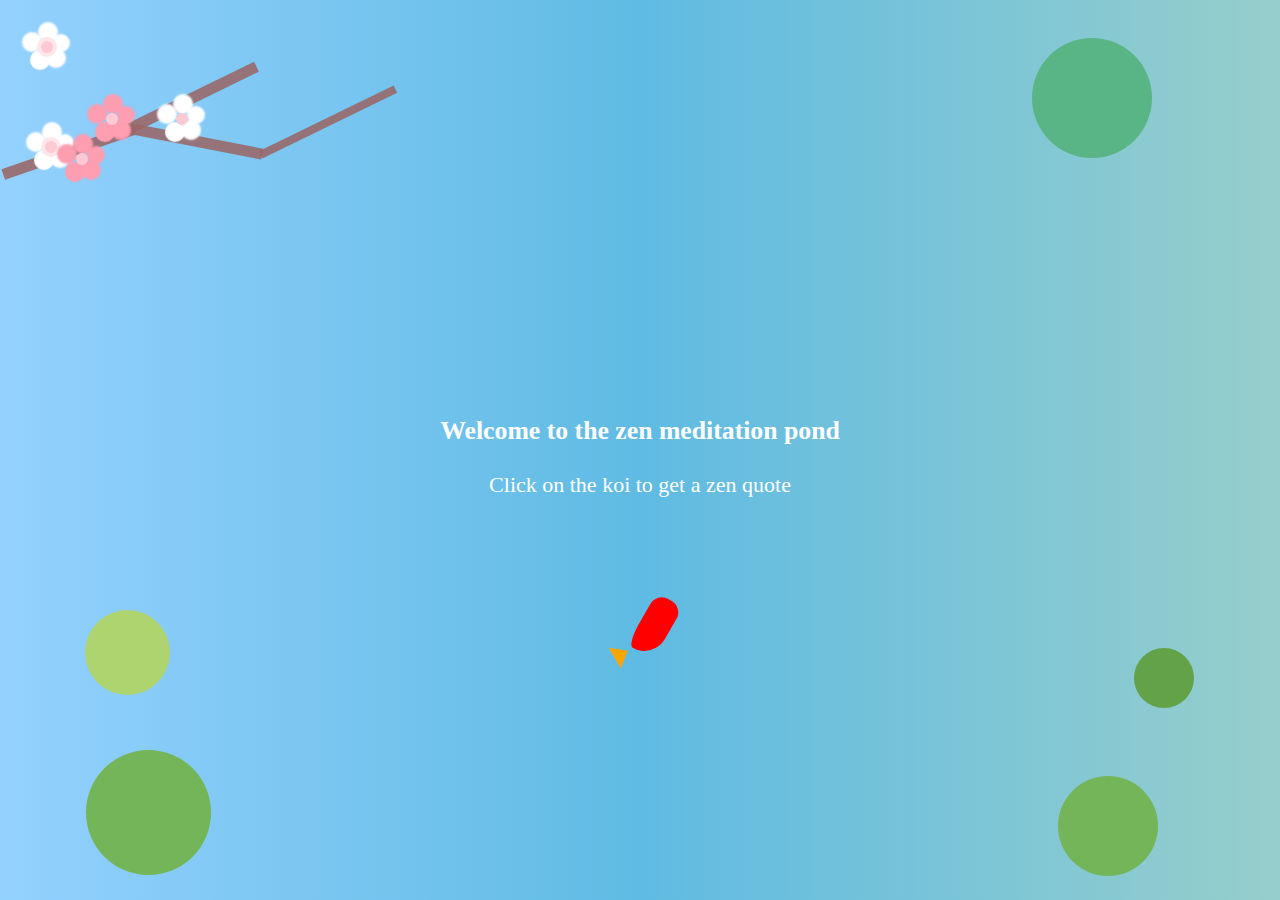
<file: zen/index.html>
<!DOCTYPE html>
<html>
  <head>
    <title>Daily Zen Meditation</title>
    <link rel="stylesheet" href="css/style.css">
    <script src="javascript.js"></script>
  </head>
  <body>
    <div id="branch1" class="branch"></div>
    <div id="branch2" class="branch"></div>
    <div id="branch3" class="branch"></div>
    <div id="branch4" class="branch"></div>
    <div class="leaf" id="leaf1"></div>
    <div class="leaf" id="leaf2"></div>
    <div class="leaf" id="lightgreenleaf"></div>
    <div class="leaf" id="leaf3"></div>
    <div class="leaf" id="darkgreenleaf"></div>
    <div class="cherry" id="cherry1"></div>
    <div class="cherry" id="cherry2"></div>
    <div class="cherry" id="cherry3"></div>
    <div class="cherry" id="cherry4"></div>
    <div class="cherry" id="cherry5"></div>
    <div id="container">
		    <div class="fish" onclick="newQuote()">
        <div id="fishtail"></div>
        </div>
        <div id="quote">
        <h3>Welcome to the zen meditation pond</h3>
        Click on the koi to get a zen quote
        </div>
        <div id="author"></div>
    </div>
  </body>
</html>
</file>
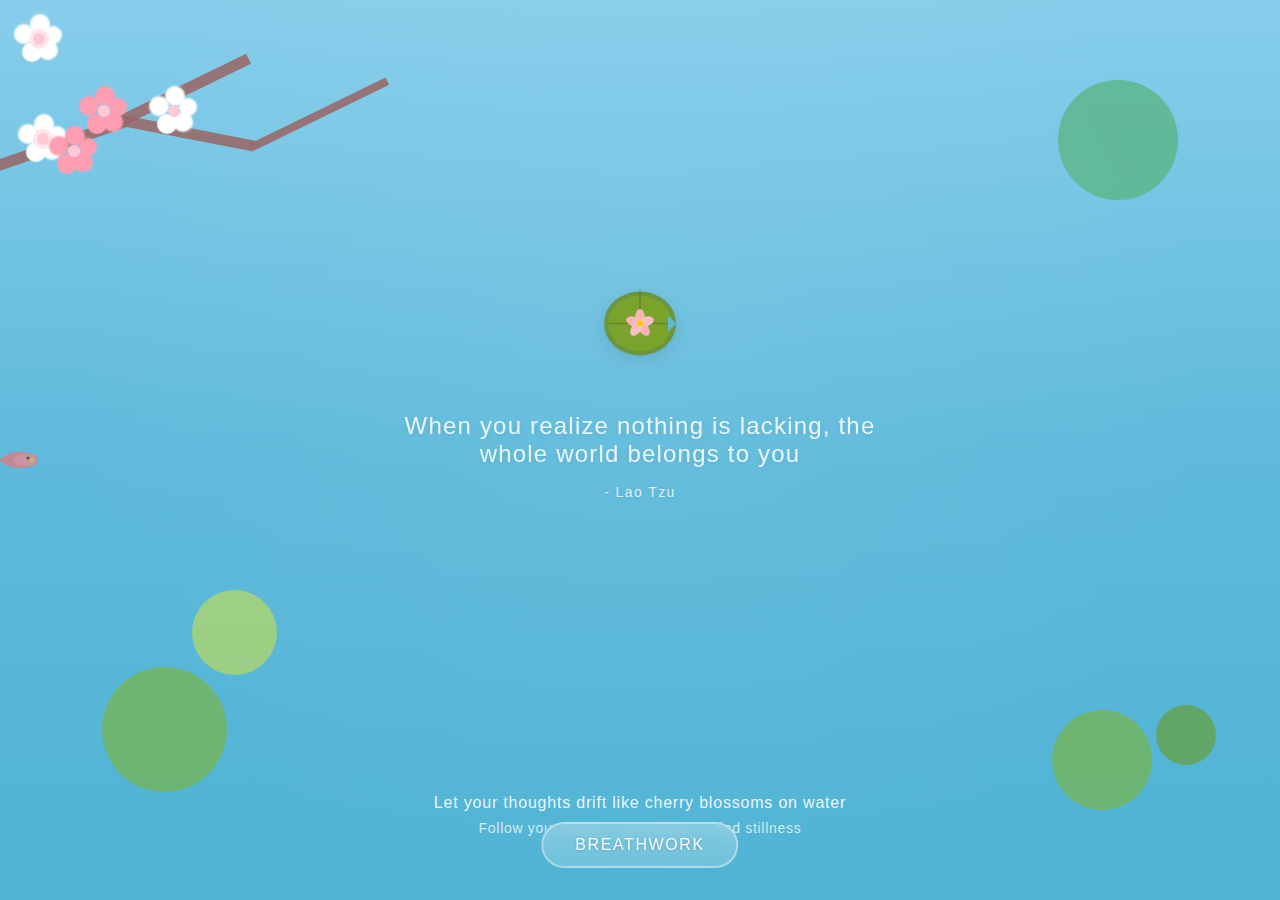
<file: lab/css-zen-garden.html>
<!DOCTYPE html>
<html lang="en">
<head>
    <meta charset="UTF-8">
    <meta name="viewport" content="width=device-width, initial-scale=1.0">
    <title>Serene Meditation</title>
    <style>
        * {
            margin: 0;
            padding: 0;
            box-sizing: border-box;
        }

        body {
            width: 100vw;
            height: 100vh;
            overflow: hidden;
            font-family: -apple-system, BlinkMacSystemFont, 'Segoe UI', Roboto, 'Helvetica Neue', Arial, sans-serif;
            background: linear-gradient(to bottom, #87CEEB, #5FBADB, #4FB3D4);
            position: relative;
        }

        /* Cherry blossom branch */
        .branch-container {
            position: absolute;
            top: 0;
            left: 0;
            width: 100%;
            height: 300px;
            pointer-events: none;
            z-index: 10;
        }

        .branch {
            background-color: #986666e0;
            width: 11px;
            height: 138px;
            position: absolute;
        }

        #branch1 {
            margin-top: 75px;
            margin-left: 55px;
            transform: rotate(71deg);
        }

        #branch2 {
            margin-top: 20px;
            margin-left: 181px;
            transform: rotate(64deg);
        }

        #branch3 {
            margin-top: 64px;
            margin-left: 181px;
            transform: rotate(101deg);
        }

        #branch4 {
            width: 8px;
            height: 150px;
            margin-top: 39px;
            margin-left: 316px;
            transform: rotate(64deg);
        }

        .cherry-blossom {
            height: 12px;
            width: 12px;
            background-color: #ffc9d3;
            border-radius: 50%;
            position: absolute;
            pointer-events: none;
        }

        #cherry1 {
            margin-left: 37px;
            margin-top: 133px;
            color: #ffffff;
            box-shadow: 0px 0px 0px 4px #ffe6ea, 1px -15px 2px 4px, 14px -4px 2px 3px, 9px 11px 2px 4px, -7px 13px 1px 4px, -15px -5px 2px 4px;
        }

        #cherry2 {
            margin-left: 33px;
            margin-top: 33px;
            color: #ffffff;
            box-shadow: 0px 0px 0px 4px #ffe6ea, 1px -15px 2px 4px, 14px -4px 2px 3px, 9px 11px 2px 4px, -7px 13px 1px 4px, -15px -5px 2px 4px;
        }

        #cherry3 {
            margin-left: 98px;
            margin-top: 105px;
            color: #ff9db1;
            box-shadow: 1px -15px 2px 4px, 14px -4px 2px 3px, 9px 11px 2px 4px, -7px 13px 1px 4px, -15px -5px 2px 4px;
        }

        #cherry4 {
            margin-left: 68px;
            margin-top: 145px;
            color: #ff9db1;
            box-shadow: 1px -15px 2px 4px, 14px -4px 2px 3px, 9px 11px 2px 4px, -7px 13px 1px 4px, -15px -5px 2px 4px;
        }

        #cherry5 {
            margin-left: 168px;
            margin-top: 105px;
            color: #ffffff;
            box-shadow: 1px -15px 2px 4px, 14px -4px 2px 3px, 9px 11px 2px 4px, -7px 13px 1px 4px, -15px -5px 2px 4px;
        }

        /* Leaves */
        .leaf {
            height: 100px;
            width: 100px;
            background-color: #add46e;
            border-radius: 50%;
            position: absolute;
            opacity: 0.8;
        }

        #darkgreenleaf {
            height: 60px;
            width: 60px;
            right: 5%;
            bottom: 15%;
            background-color: #64a24a;
        }

        #leaf1 {
            height: 125px;
            width: 125px;
            left: 8%;
            bottom: 12%;
            background-color: #74b559;
        }

        #leaf2 {
            height: 85px;
            width: 85px;
            left: 15%;
            bottom: 25%;
        }

        #leaf3 {
            background-color: #74b559;
            right: 10%;
            bottom: 10%;
        }

        #lightgreenleaf {
            height: 120px;
            width: 120px;
            right: 8%;
            top: 80px;
            background-color: #5ab586;
        }

        /* Ripple effect */
        .ripple {
            position: absolute;
            border-radius: 50%;
            border: 2px solid rgba(247, 254, 255, 0.6);
            pointer-events: none;
            animation: ripple-animation 2s ease-out forwards;
        }

        @keyframes ripple-animation {
            0% {
                width: 0;
                height: 0;
                opacity: 1;
                border-width: 3px;
            }
            50% {
                opacity: 0.6;
                border-width: 2px;
            }
            100% {
                width: 200px;
                height: 200px;
                opacity: 0;
                border-width: 1px;
            }
        }

        /* Make leaves clickable */
        .leaf {
            cursor: pointer;
            pointer-events: auto;
            transition: transform 0.2s ease;
        }

        .leaf:hover {
            transform: scale(1.05);
        }

        .leaf:active {
            transform: scale(0.98);
        }

        /* Cherry blossom petals */
        .petal {
            position: absolute;
            pointer-events: none;
            width: 12px;
            height: 12px;
            animation: fall linear infinite;
        }

        .petal-part {
            position: absolute;
            width: 8px;
            height: 12px;
            border-radius: 50%;
            background-color: #ffb3c1;
        }

        .petal-part:nth-child(2n) {
            background-color: #ffc9d9;
        }

        .petal-center {
            position: absolute;
            width: 6px;
            height: 6px;
            border-radius: 50%;
            background-color: #ffd700;
            top: 50%;
            left: 50%;
            transform: translate(-50%, -50%);
            z-index: 10;
        }

        @keyframes fall {
            0% {
                transform: translateY(-20px) translateX(0) rotate(0deg);
                opacity: 0;
            }
            10% {
                opacity: 0.8;
            }
            90% {
                opacity: 0.8;
            }
            100% {
                transform: translateY(120vh) translateX(var(--drift)) rotate(720deg);
                opacity: 0;
            }
        }

        /* Koi fish */
        .koi {
            position: absolute;
            pointer-events: none;
            opacity: 0.7;
            animation: swim linear infinite;
        }

        @keyframes swim {
            0% {
                left: -10%;
                transform: translateY(0);
            }
            25% {
                transform: translateY(-30px);
            }
            50% {
                transform: translateY(0);
            }
            75% {
                transform: translateY(30px);
            }
            100% {
                left: 110%;
                transform: translateY(0);
            }
        }

        /* Center content */
        .center-content {
            position: absolute;
            top: 50%;
            left: 50%;
            transform: translate(-50%, -50%);
            text-align: center;
            pointer-events: none;
            z-index: 20;
        }

        /* Lily pad in center */
        .lily-pad {
            width: 80px;
            height: 80px;
            margin: 0 auto 48px;
            cursor: pointer;
            pointer-events: auto;
            position: relative;
            transition: transform 0.3s ease;
        }

        .lily-pad:hover {
            transform: scale(1.1);
        }

        .lily-pad:active {
            transform: scale(0.95);
        }

        .lily-pad svg {
            filter: drop-shadow(0 4px 8px rgba(0, 0, 0, 0.1));
        }

        .quote {
            color: rgba(255, 255, 255, 0.95);
            font-size: 24px;
            font-weight: 300;
            letter-spacing: 0.05em;
            text-shadow: 0 2px 8px rgba(0, 0, 0, 0.1);
            margin-bottom: 16px;
            max-width: 600px;
            padding: 0 32px;
            opacity: 0.9;
        }

        .attribution {
            color: rgba(255, 255, 255, 0.8);
            font-size: 14px;
            letter-spacing: 0.1em;
            text-shadow: 0 1px 4px rgba(0, 0, 0, 0.1);
            margin-bottom: 64px;
        }

        .breathing-text {
            color: rgba(255, 255, 255, 0.85);
            font-size: 18px;
            font-weight: 300;
            letter-spacing: 0.15em;
            text-shadow: 0 2px 6px rgba(0, 0, 0, 0.15);
            transition: all 1s ease-in-out;
            margin-bottom: 24px;
        }

        .progress-dots {
            display: flex;
            justify-content: center;
            gap: 8px;
        }

        .dot {
            width: 8px;
            height: 8px;
            border-radius: 50%;
            background-color: rgba(255, 255, 255, 0.25);
            transition: all 0.5s ease-in-out;
        }

        .dot.active {
            background-color: rgba(255, 255, 255, 0.9);
            box-shadow: 0 0 12px rgba(255, 255, 255, 0.6);
        }

        /* Instructions */
        .instructions {
            position: absolute;
            bottom: 64px;
            left: 0;
            right: 0;
            text-align: center;
            color: rgba(255, 255, 255, 0.9);
            transition: opacity 2s ease-in-out;
            pointer-events: none;
        }

        .instructions p {
            font-size: 16px;
            font-weight: 300;
            letter-spacing: 0.05em;
        }

        .instructions .sub {
            font-size: 14px;
            color: rgba(255, 255, 255, 0.75);
            margin-top: 8px;
        }

        .instructions.hidden {
            opacity: 0;
        }

        /* Ambient overlay */
        .ambient-overlay {
            position: absolute;
            inset: 0;
            background: radial-gradient(circle at 50% 40%, rgba(255, 255, 255, 0.1) 0%, transparent 70%);
            opacity: 0.5;
            pointer-events: none;
            transition: opacity 1s ease-in-out;
        }

        /* Breathwork button */
        .breathwork-button {
            position: absolute;
            bottom: 32px;
            left: 50%;
            transform: translateX(-50%);
            padding: 12px 32px;
            background-color: rgba(255, 255, 255, 0.2);
            border: 2px solid rgba(255, 255, 255, 0.4);
            border-radius: 50px;
            color: rgba(255, 255, 255, 0.95);
            font-size: 16px;
            font-weight: 300;
            letter-spacing: 0.1em;
            cursor: pointer;
            pointer-events: auto;
            transition: all 0.3s ease;
            backdrop-filter: blur(10px);
            text-shadow: 0 1px 3px rgba(0, 0, 0, 0.2);
            z-index: 30;
        }

        .breathwork-button:hover {
            background-color: rgba(255, 255, 255, 0.3);
            border-color: rgba(255, 255, 255, 0.6);
            box-shadow: 0 4px 20px rgba(255, 255, 255, 0.2);
            transform: translateX(-50%) translateY(-2px);
        }

        .breathwork-button:active {
            transform: translateX(-50%) translateY(0);
        }

        .breathwork-button.hidden {
            opacity: 0;
            pointer-events: none;
        }

        /* Quote container */
        .quote-container {
            transition: opacity 0.5s ease-in-out;
        }

        .quote-container.hidden {
            opacity: 0;
            pointer-events: none;
        }

        /* Breathing container */
        .breathing-container {
            transition: opacity 0.5s ease-in-out;
        }

        .breathing-container.hidden {
            opacity: 0;
            pointer-events: none;
        }
    </style>
</head>
<body>
    <!-- Leaves scattered around -->
    <div class="leaf" id="leaf1"></div>
    <div class="leaf" id="leaf2"></div>
    <div class="leaf" id="leaf3"></div>
    <div class="leaf" id="darkgreenleaf"></div>
    <div class="leaf" id="lightgreenleaf"></div>

    <!-- Cherry blossom branch -->
    <div class="branch-container">
        <!-- Branch 1 -->
        <div class="branch" id="branch1"></div>
        <div class="cherry-blossom" id="cherry1"></div>
        
        <!-- Branch 2 -->
        <div class="branch" id="branch2"></div>
        <div class="cherry-blossom" id="cherry2"></div>
        
        <!-- Branch 3 -->
        <div class="branch" id="branch3"></div>
        <div class="cherry-blossom" id="cherry3"></div>
        <div class="cherry-blossom" id="cherry4"></div>
        
        <!-- Branch 4 -->
        <div class="branch" id="branch4"></div>
        <div class="cherry-blossom" id="cherry5"></div>
    </div>

    <!-- Falling petals container -->
    <div id="petals-container"></div>

    <!-- Koi fish container -->
    <div id="koi-container"></div>

    <!-- Center content -->
    <div class="center-content">
        <!-- Lily pad object -->
        <div class="lily-pad" id="lilyPad">
            <svg width="80" height="80" viewBox="0 0 100 100">
                <!-- Lily pad leaf -->
                <ellipse cx="50" cy="50" rx="45" ry="40" fill="#6B8E23" opacity="0.85"/>
                <ellipse cx="50" cy="50" rx="40" ry="35" fill="#7BA428" opacity="0.9"/>
                <path d="M 50 10 Q 50 30, 50 50" stroke="#5A7020" stroke-width="2" fill="none" opacity="0.6"/>
                <path d="M 50 50 Q 30 50, 10 50" stroke="#5A7020" stroke-width="2" fill="none" opacity="0.6"/>
                <path d="M 50 50 Q 70 50, 90 50" stroke="#5A7020" stroke-width="2" fill="none" opacity="0.6"/>
                <!-- Notch in leaf -->
                <path d="M 85 40 Q 90 45, 95 50 Q 90 55, 85 60" fill="#5FBADB"/>
                <!-- Lotus flower on top -->
                <g transform="translate(50, 50)">
                    <!-- Petals -->
                    <ellipse cx="0" cy="-8" rx="6" ry="10" fill="#FFB6C1" opacity="0.95" transform="rotate(0)"/>
                    <ellipse cx="0" cy="-8" rx="6" ry="10" fill="#FFC0CB" opacity="0.95" transform="rotate(72)"/>
                    <ellipse cx="0" cy="-8" rx="6" ry="10" fill="#FFB6C1" opacity="0.95" transform="rotate(144)"/>
                    <ellipse cx="0" cy="-8" rx="6" ry="10" fill="#FFC0CB" opacity="0.95" transform="rotate(216)"/>
                    <ellipse cx="0" cy="-8" rx="6" ry="10" fill="#FFB6C1" opacity="0.95" transform="rotate(288)"/>
                    <!-- Center -->
                    <circle cx="0" cy="0" r="4" fill="#FFD700" opacity="0.9"/>
                    <circle cx="0" cy="0" r="2" fill="#FFA500" opacity="0.8"/>
                </g>
            </svg>
        </div>
        
        <!-- Quote section -->
        <div class="quote-container" id="quoteContainer">
            <div class="quote" id="quoteText">
                When you realize nothing is lacking, the whole world belongs to you
            </div>
            
            <div class="attribution" id="attribution">
                - Lao Tzu
            </div>
        </div>
        
        <!-- Breathing section (initially hidden) -->
        <div class="breathing-container hidden" id="breathingContainer">
            <div class="breathing-text" id="breathingText">Breathe In</div>
            
            <div class="progress-dots">
                <div class="dot" id="dot0"></div>
                <div class="dot" id="dot1"></div>
                <div class="dot" id="dot2"></div>
                <div class="dot" id="dot3"></div>
            </div>
        </div>
    </div>

    <!-- Breathwork button -->
    <button class="breathwork-button" id="breathworkButton">BREATHWORK</button>

    <!-- Instructions -->
    <div class="instructions" id="instructions">
        <p>Let your thoughts drift like cherry blossoms on water</p>
        <p class="sub">Follow your breath • Be present • Find stillness</p>
    </div>

    <!-- Ambient overlay -->
    <div class="ambient-overlay" id="ambientOverlay"></div>

    <script>
        // Breathing cycle management
        const phases = [
            { name: 'Breathe In', duration: 4000 },
            { name: 'Hold', duration: 4000 },
            { name: 'Breathe Out', duration: 6000 },
            { name: 'Hold', duration: 2000 }
        ];

        let currentPhaseIndex = 0;
        let phaseStartTime = Date.now();
        let currentPhase = phases[0];

        const breathingText = document.getElementById('breathingText');
        const ambientOverlay = document.getElementById('ambientOverlay');
        const dots = [
            document.getElementById('dot0'),
            document.getElementById('dot1'),
            document.getElementById('dot2'),
            document.getElementById('dot3')
        ];

        // Array of inspirational quotes
        const quotes = [
            { text: "When you realize nothing is lacking, the whole world belongs to you", author: "Lao Tzu" },
            { text: "Be still like a mountain and flow like a great river", author: "Lao Tzu" },
            { text: "Nature does not hurry, yet everything is accomplished", author: "Lao Tzu" },
            { text: "The quieter you become, the more you can hear", author: "Ram Dass" },
            { text: "In the midst of movement and chaos, keep stillness inside of you", author: "Deepak Chopra" },
            { text: "Peace comes from within. Do not seek it without", author: "Buddha" },
            { text: "The present moment is filled with joy and happiness. If you are attentive, you will see it", author: "Thich Nhat Hanh" },
            { text: "Feelings come and go like clouds in a windy sky. Conscious breathing is my anchor", author: "Thich Nhat Hanh" },
            { text: "Let go of what has passed. Let go of what may come. Let go of what is happening now", author: "Rumi" },
            { text: "The soul always knows what to do to heal itself. The challenge is to silence the mind", author: "Caroline Myss" }
        ];

        let currentQuoteIndex = 0;

        // Lily pad click handler
        const lilyPad = document.getElementById('lilyPad');
        const quoteText = document.getElementById('quoteText');
        const attribution = document.getElementById('attribution');

        lilyPad.addEventListener('click', () => {
            // Only change quote if in quote view mode
            if (!breathworkActive) {
                // Move to next quote
                currentQuoteIndex = (currentQuoteIndex + 1) % quotes.length;
                const newQuote = quotes[currentQuoteIndex];
                
                // Fade out
                quoteText.style.opacity = '0';
                attribution.style.opacity = '0';
                
                // Change text and fade in
                setTimeout(() => {
                    quoteText.textContent = newQuote.text;
                    attribution.textContent = `- ${newQuote.author}`;
                    quoteText.style.opacity = '0.9';
                    attribution.style.opacity = '1';
                }, 300);
            }
        });

        // Add transition to quote elements
        quoteText.style.transition = 'opacity 0.3s ease-in-out';
        attribution.style.transition = 'opacity 0.3s ease-in-out';

        function updateBreathing() {
            const elapsed = Date.now() - phaseStartTime;
            const progress = Math.min(elapsed / currentPhase.duration, 1);

            // Update ambient overlay
            ambientOverlay.style.opacity = 0.5 + progress * 0.2;

            // Update breathing text scale
            const textScale = 1 + progress * 0.08;
            breathingText.style.transform = `scale(${textScale})`;

            // Update progress dots
            const activeDot = Math.floor(progress * 4);
            dots.forEach((dot, index) => {
                if (index === activeDot) {
                    dot.classList.add('active');
                } else {
                    dot.classList.remove('active');
                }
            });

            // Move to next phase
            if (progress >= 1) {
                currentPhaseIndex = (currentPhaseIndex + 1) % phases.length;
                currentPhase = phases[currentPhaseIndex];
                breathingText.textContent = currentPhase.name;
                phaseStartTime = Date.now();
            }

            requestAnimationFrame(updateBreathing);
        }

        updateBreathing();

        // Breathwork button toggle
        const breathworkButton = document.getElementById('breathworkButton');
        const quoteContainer = document.getElementById('quoteContainer');
        const breathingContainer = document.getElementById('breathingContainer');
        let breathworkActive = false;

        breathworkButton.addEventListener('click', () => {
            breathworkActive = !breathworkActive;
            
            if (breathworkActive) {
                // Show breathing, hide quote
                quoteContainer.classList.add('hidden');
                breathingContainer.classList.remove('hidden');
                breathworkButton.textContent = 'BACK TO QUOTE';
            } else {
                // Show quote, hide breathing
                quoteContainer.classList.remove('hidden');
                breathingContainer.classList.add('hidden');
                breathworkButton.textContent = 'BREATHWORK';
            }
        });

        // Hide instructions after 10 seconds
        setTimeout(() => {
            document.getElementById('instructions').classList.add('hidden');
        }, 10000);

        // Animate floating circles
        function animateCircles() {
            const circles = document.querySelectorAll('.floating-circle');
            const startTime = Date.now();

            function animate() {
                const t = (Date.now() - startTime) * 0.0003;

                circles.forEach((circle, index) => {
                    const baseLeft = parseFloat(circle.style.left || getComputedStyle(circle).left);
                    const baseTop = parseFloat(circle.style.top || getComputedStyle(circle).top);
                    
                    const offsetX = Math.sin(t + index) * 5;
                    const offsetY = Math.cos(t * 0.7 + index) * 3;

                    // Extract just the number from the style
                    const leftMatch = circle.className.match(/circle-(\d+)/);
                    const circleNum = leftMatch ? parseInt(leftMatch[1]) : 1;
                    
                    let initialLeft, initialTop;
                    if (circleNum === 1) {
                        initialLeft = 80;
                        initialTop = 8;
                    } else if (circleNum === 2) {
                        initialLeft = 8;
                        initialTop = 60;
                    } else {
                        initialLeft = 85;
                        initialTop = 75;
                    }

                    circle.style.left = (initialLeft + offsetX) + '%';
                    circle.style.top = (initialTop + offsetY) + '%';
                });

                requestAnimationFrame(animate);
            }

            animate();
        }

        animateCircles();

        // Create falling cherry blossoms - only when clicked
        function createPetal(startX, startY) {
            const petal = document.createElement('div');
            petal.className = 'petal';
            
            // Start from the clicked flower position
            petal.style.left = startX + 'px';
            petal.style.top = startY + 'px';
            
            const drift = (Math.random() - 0.5) * 100;
            petal.style.setProperty('--drift', drift + 'px');
            petal.style.animationDuration = (12 + Math.random() * 6) + 's';

            // Create 5 petals in flower pattern
            for (let i = 0; i < 5; i++) {
                const petalPart = document.createElement('div');
                petalPart.className = 'petal-part';
                petalPart.style.transform = `rotate(${i * 72}deg) translateY(-4px)`;
                petalPart.style.transformOrigin = 'center bottom';
                petal.appendChild(petalPart);
            }

            // Add center
            const center = document.createElement('div');
            center.className = 'petal-center';
            petal.appendChild(center);

            document.getElementById('petals-container').appendChild(petal);

            // Remove after animation
            setTimeout(() => {
                petal.remove();
            }, 18000);
        }

        // Make branch flowers clickable
        const branchFlowers = document.querySelectorAll('.cherry-blossom');
        branchFlowers.forEach(flower => {
            flower.style.cursor = 'pointer';
            flower.style.pointerEvents = 'auto';
            
            flower.addEventListener('click', (e) => {
                e.stopPropagation(); // Prevent body ripple
                
                // Get flower position
                const rect = flower.getBoundingClientRect();
                const centerX = rect.left + rect.width / 2;
                const centerY = rect.top + rect.height / 2;
                
                // Create a falling petal from this position
                createPetal(centerX, centerY);
                
                // Add a slight shake to the flower
                flower.style.animation = 'shake 0.3s ease';
                setTimeout(() => {
                    flower.style.animation = '';
                }, 300);
            });
        });

        // Add shake animation
        const style = document.createElement('style');
        style.textContent = `
            @keyframes shake {
                0%, 100% { transform: rotate(0deg); }
                25% { transform: rotate(-5deg); }
                75% { transform: rotate(5deg); }
            }
        `;
        document.head.appendChild(style);

        // Create koi fish
        function createKoi(delay = 0) {
            setTimeout(() => {
                const koi = document.createElement('div');
                koi.className = 'koi';
                koi.style.top = '50%';
                koi.style.animationDuration = '25s';
                
                koi.innerHTML = `
                    <svg width="40" height="20" viewBox="0 0 40 20">
                        <ellipse cx="20" cy="10" rx="18" ry="8" fill="#ff6b6b" opacity="0.9" />
                        <ellipse cx="25" cy="10" rx="12" ry="6" fill="#ff8787" opacity="0.8" />
                        <path d="M 5 10 Q 0 5, 0 10 Q 0 15, 5 10 Z" fill="#ff6b6b" opacity="0.8" />
                        <circle cx="28" cy="8" r="1.5" fill="#333" />
                        <circle cx="32" cy="10" r="2" fill="#ffd700" opacity="0.7" />
                    </svg>
                `;

                document.getElementById('koi-container').appendChild(koi);

                setTimeout(() => {
                    koi.remove();
                    createKoi(0); // Create another one
                }, 25000);
            }, delay);
        }

        createKoi(0);
        createKoi(12000);

        // Ripple effect on any click
        document.body.addEventListener('click', (e) => {
            // Create ripple at click position
            const ripple = document.createElement('div');
            ripple.className = 'ripple';
            ripple.style.left = e.clientX + 'px';
            ripple.style.top = e.clientY + 'px';
            ripple.style.transform = 'translate(-50%, -50%)';
            
            document.body.appendChild(ripple);
            
            // Remove ripple after animation completes
            setTimeout(() => {
                ripple.remove();
            }, 2000);
        });

        // Leaf movement when clicked
        const leaves = document.querySelectorAll('.leaf');
        
        leaves.forEach(leaf => {
            leaf.addEventListener('click', (e) => {
                e.stopPropagation(); // Prevent body click from also firing
                
                // Get current position
                const rect = leaf.getBoundingClientRect();
                const centerX = rect.left + rect.width / 2;
                const centerY = rect.top + rect.height / 2;
                
                // Calculate direction away from click
                const clickX = e.clientX;
                const clickY = e.clientY;
                const deltaX = centerX - clickX;
                const deltaY = centerY - clickY;
                
                // Normalize and scale the movement
                const distance = Math.sqrt(deltaX * deltaX + deltaY * deltaY);
                const moveDistance = 30; // pixels to move
                const moveX = (deltaX / distance) * moveDistance;
                const moveY = (deltaY / distance) * moveDistance;
                
                // Get current transform or set to 0
                const currentTransform = leaf.style.transform || 'translate(0px, 0px)';
                const matches = currentTransform.match(/translate\(([^,]+),\s*([^)]+)\)/);
                const currentX = matches ? parseFloat(matches[1]) : 0;
                const currentY = matches ? parseFloat(matches[2]) : 0;
                
                // Apply new position
                const newX = currentX + moveX;
                const newY = currentY + moveY;
                leaf.style.transform = `translate(${newX}px, ${newY}px)`;
                
                // Add a gentle bounce back effect after a delay
                setTimeout(() => {
                    leaf.style.transition = 'transform 1s ease-out';
                    leaf.style.transform = `translate(${currentX}px, ${currentY}px)`;
                    
                    // Reset transition after animation
                    setTimeout(() => {
                        leaf.style.transition = 'transform 0.2s ease';
                    }, 1000);
                }, 100);
                
                // Create ripple at click position
                const ripple = document.createElement('div');
                ripple.className = 'ripple';
                ripple.style.left = clickX + 'px';
                ripple.style.top = clickY + 'px';
                ripple.style.transform = 'translate(-50%, -50%)';
                
                document.body.appendChild(ripple);
                
                setTimeout(() => {
                    ripple.remove();
                }, 2000);
            });
        });
    </script>
</body>
</html>
</file>
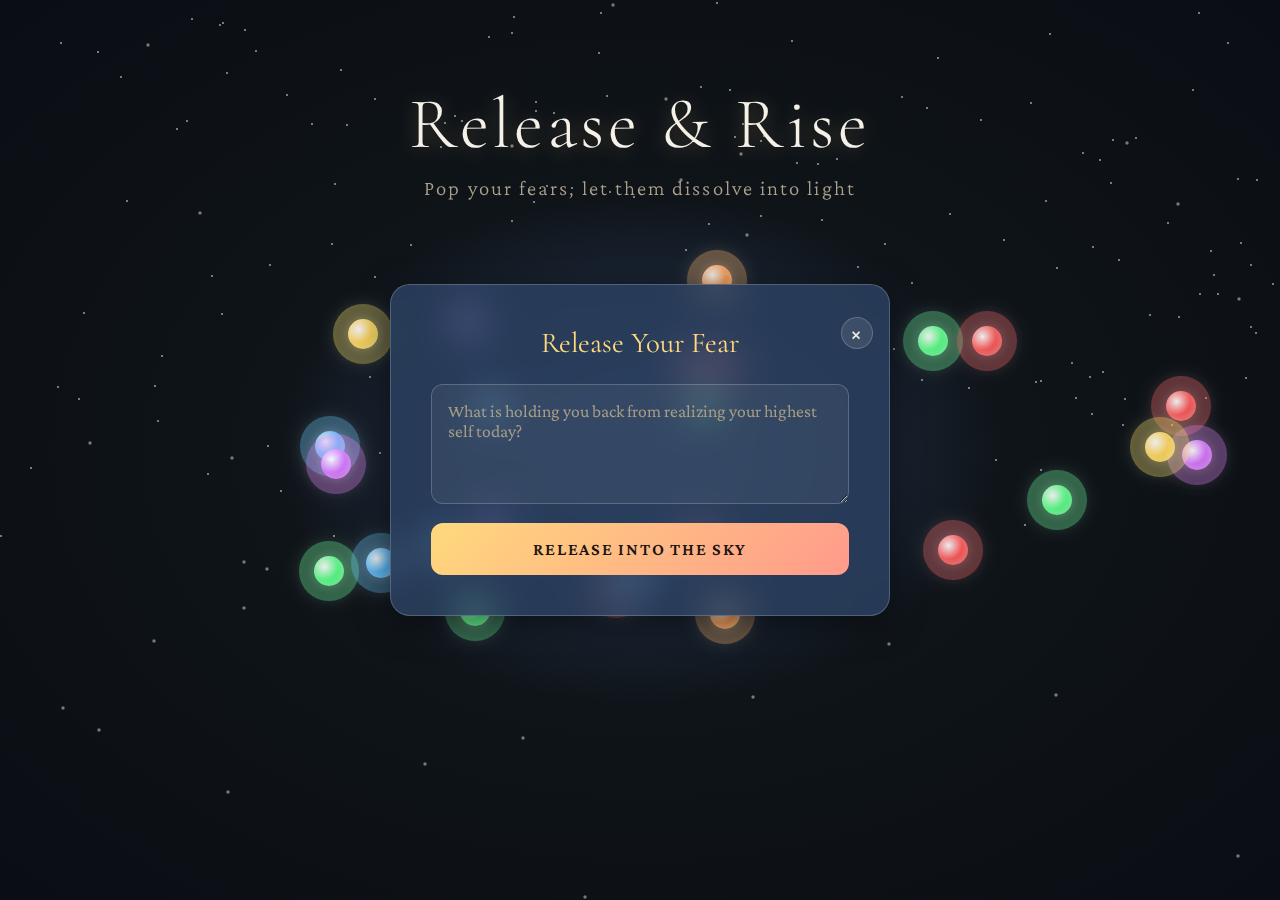
<file: lab/release.html>
<!DOCTYPE html>
<html lang="en">
<head>
    <meta charset="UTF-8">
    <meta name="viewport" content="width=device-width, initial-scale=1.0">
    <title>Release & Rise</title>
    <link href="https://fonts.googleapis.com/css2?family=Crimson+Pro:wght@300;400;600&family=Cormorant+Garamond:wght@300;400;500&display=swap" rel="stylesheet">
    <style>
        * {
            margin: 0;
            padding: 0;
            box-sizing: border-box;
        }

        :root {
            --earth-dark: #1a1511;
            --earth-medium: #2d2416;
            --earth-light: #4a3f2f;
            --grass: #3d5a3d;
            --sky-night: #0f1419;
            --sky-dusk: #2a3f5f;
            --petal-pink: #ffb7d5;
            --petal-violet: #c8a2e0;
            --petal-gold: #ffd97d;
            --petal-coral: #ff9a8b;
            --petal-blue: #89cff0;
            --stem-green: #4a7c59;
        }

        body {
            font-family: 'Crimson Pro', serif;
            background: radial-gradient(ellipse at center, var(--sky-dusk) 0%, var(--sky-night) 40%, #0a0e14 100%);
            min-height: 100vh;
            overflow-x: hidden;
            position: relative;
            color: #f5f1e8;
        }

        /* Floating particles */
        .floating-particles {
            position: fixed;
            top: 0;
            left: 0;
            right: 0;
            bottom: 0;
            pointer-events: none;
            z-index: 0;
        }

        .particle {
            position: absolute;
            width: 4px;
            height: 4px;
            background: radial-gradient(circle, rgba(255, 255, 255, 0.6), transparent);
            border-radius: 50%;
            animation: floatParticle 20s infinite ease-in-out;
        }

        @keyframes floatParticle {
            0%, 100% {
                transform: translateY(0) translateX(0);
                opacity: 0.3;
            }
            50% {
                transform: translateY(-100vh) translateX(50px);
                opacity: 0.8;
            }
        }

        /* Starry background */
        .stars {
            position: fixed;
            top: 0;
            left: 0;
            right: 0;
            bottom: 0;
            pointer-events: none;
            z-index: 0;
        }

        .star {
            position: absolute;
            width: 2px;
            height: 2px;
            background: white;
            border-radius: 50%;
            opacity: 0.6;
            animation: twinkle 4s infinite ease-in-out;
        }

        @keyframes twinkle {
            0%, 100% { opacity: 0.3; }
            50% { opacity: 1; }
        }



        /* Container */
        .container {
            position: relative;
            z-index: 2;
            min-height: 100vh;
            padding: 2rem;
        }

        /* Header */
        header {
            text-align: center;
            padding: 3rem 1rem 1rem;
            animation: fadeInDown 1s ease-out;
        }

        h1 {
            font-family: 'Cormorant Garamond', serif;
            font-size: clamp(2.5rem, 6vw, 4.5rem);
            font-weight: 300;
            color: #f5f1e8;
            letter-spacing: 0.05em;
            margin-bottom: 0.5rem;
            text-shadow: 0 2px 20px rgba(255, 215, 125, 0.3);
        }

        .subtitle {
            font-size: clamp(1rem, 2vw, 1.3rem);
            color: #d4c5a9;
            font-weight: 300;
            letter-spacing: 0.1em;
            opacity: 0.8;
        }

        /* Note Input Section */
        .write-section {
            position: fixed;
            top: 50%;
            left: 50%;
            transform: translate(-50%, -50%);
            max-width: 500px;
            width: 90%;
            padding: 2.5rem;
            background: rgba(42, 63, 95, 0.85);
            backdrop-filter: blur(15px);
            border-radius: 20px;
            border: 1px solid rgba(255, 255, 255, 0.2);
            box-shadow: 0 8px 32px rgba(0, 0, 0, 0.5);
            transition: all 0.3s ease;
            z-index: 50;
        }

        .write-section:not(.hidden) {
            animation: fadeInUp 1s ease-out both;
        }

        .write-section.hidden {
            display: none;
        }

        .write-section h2 {
            font-family: 'Cormorant Garamond', serif;
            font-size: 1.8rem;
            font-weight: 400;
            margin-bottom: 1.5rem;
            color: #ffd97d;
            text-align: center;
        }

        /* Close button */
        .close-btn {
            position: absolute;
            top: 1rem;
            right: 1rem;
            width: 32px;
            height: 32px;
            background: rgba(255, 255, 255, 0.1);
            border: 1px solid rgba(255, 255, 255, 0.2);
            border-radius: 50%;
            cursor: pointer;
            display: flex;
            align-items: center;
            justify-content: center;
            font-size: 1.2rem;
            color: #f5f1e8;
            transition: all 0.3s ease;
            padding: 0;
        }

        .close-btn:hover {
            background: rgba(255, 255, 255, 0.2);
            transform: rotate(90deg);
        }

        /* Floating action button */
        .fab {
            position: fixed;
            bottom: 2rem;
            right: 2rem;
            width: 60px;
            height: 60px;
            background: linear-gradient(135deg, var(--petal-gold) 0%, var(--petal-coral) 100%);
            border-radius: 50%;
            border: none;
            cursor: pointer;
            box-shadow: 0 4px 20px rgba(255, 215, 125, 0.4);
            display: none;
            align-items: center;
            justify-content: center;
            font-size: 2rem;
            color: var(--earth-dark);
            transition: all 0.3s ease;
            z-index: 100;
            animation: fabAppear 0.5s ease-out;
        }

        .fab.show {
            display: flex;
        }

        .fab:hover {
            transform: scale(1.1);
            box-shadow: 0 6px 30px rgba(255, 215, 125, 0.6);
        }

        @keyframes fabAppear {
            from {
                transform: scale(0) rotate(-180deg);
                opacity: 0;
            }
            to {
                transform: scale(1) rotate(0deg);
                opacity: 1;
            }
        }

        textarea {
            width: 100%;
            min-height: 120px;
            padding: 1rem;
            font-family: 'Crimson Pro', serif;
            font-size: 1.1rem;
            background: rgba(255, 255, 255, 0.05);
            border: 1px solid rgba(255, 255, 255, 0.2);
            border-radius: 12px;
            color: #f5f1e8;
            resize: vertical;
            transition: all 0.3s ease;
        }

        textarea:focus {
            outline: none;
            background: rgba(255, 255, 255, 0.08);
            border-color: var(--petal-gold);
            box-shadow: 0 0 20px rgba(255, 215, 125, 0.2);
        }

        textarea::placeholder {
            color: #a89d85;
        }

        button {
            width: 100%;
            padding: 1rem 2rem;
            margin-top: 1rem;
            font-family: 'Crimson Pro', serif;
            font-size: 1.1rem;
            font-weight: 600;
            background: linear-gradient(135deg, var(--petal-gold) 0%, var(--petal-coral) 100%);
            color: var(--earth-dark);
            border: none;
            border-radius: 12px;
            cursor: pointer;
            transition: all 0.3s ease;
            text-transform: uppercase;
            letter-spacing: 0.1em;
        }

        button:hover {
            transform: translateY(-2px);
            box-shadow: 0 6px 25px rgba(255, 215, 125, 0.4);
        }

        button:active {
            transform: translateY(0);
        }

        /* Garden */
        .garden {
            position: relative;
            max-width: 1400px;
            margin: 1rem auto;
            min-height: 400px;
            padding: 2rem;
            z-index: 1;
        }

        /* Flower - now an ethereal light orb */
        .flower {
            position: absolute;
            cursor: pointer;
            width: 60px;
            height: 60px;
            animation: growFlower 1.5s ease-out, floatDrift 20s infinite ease-in-out, flicker 4s infinite ease-in-out;
            transition: all 0.4s ease;
            filter: drop-shadow(0 0 10px rgba(255, 255, 255, 0.3));
            z-index: 10;
        }

        .flower:hover {
            transform: scale(1.3);
            z-index: 40;
            filter: drop-shadow(0 0 25px rgba(255, 255, 255, 0.6));
        }

        @keyframes flicker {
            0%, 100% {
                opacity: 1;
            }
            25% {
                opacity: 0.85;
            }
            50% {
                opacity: 0.95;
            }
            75% {
                opacity: 0.9;
            }
        }

        @keyframes growFlower {
            0% {
                transform: scale(0);
                opacity: 0;
            }
            60% {
                transform: scale(1.15);
            }
            100% {
                transform: scale(1);
                opacity: 1;
            }
        }

        @keyframes floatDrift {
            0% {
                transform: translateY(0) translateX(0);
            }
            10% {
                transform: translateY(-90px) translateX(80px);
            }
            20% {
                transform: translateY(-140px) translateX(40px);
            }
            30% {
                transform: translateY(-100px) translateX(-70px);
            }
            40% {
                transform: translateY(-160px) translateX(-30px);
            }
            50% {
                transform: translateY(-120px) translateX(90px);
            }
            60% {
                transform: translateY(-80px) translateX(-80px);
            }
            70% {
                transform: translateY(-150px) translateX(50px);
            }
            80% {
                transform: translateY(-60px) translateX(-50px);
            }
            90% {
                transform: translateY(-110px) translateX(60px);
            }
            100% {
                transform: translateY(0) translateX(0);
            }
        }

        /* Remove stem - flowers float freely */
        .stem {
            display: none;
        }

        /* Ethereal orb container */
        .petals {
            position: relative;
            width: 100%;
            height: 100%;
        }

        /* Outer glow ring */
        .outer-glow {
            position: absolute;
            top: 50%;
            left: 50%;
            transform: translate(-50%, -50%);
            width: 100%;
            height: 100%;
            border-radius: 50%;
            background: radial-gradient(circle, transparent 30%, var(--glow-color) 70%, transparent 100%);
            opacity: 0.4;
            animation: pulseGlow 4s infinite ease-in-out;
        }

        @keyframes pulseGlow {
            0%, 100% {
                transform: translate(-50%, -50%) scale(1);
                opacity: 0.4;
            }
            50% {
                transform: translate(-50%, -50%) scale(1.1);
                opacity: 0.5;
            }
        }

        /* Core light orb */
        .core {
            position: absolute;
            top: 50%;
            left: 50%;
            transform: translate(-50%, -50%);
            width: 50%;
            height: 50%;
            border-radius: 50%;
            background: radial-gradient(circle at 35% 35%, 
                rgba(255, 255, 255, 0.9) 0%,
                var(--core-color) 50%,
                var(--glow-color) 100%);
            box-shadow: 
                0 0 20px var(--glow-color),
                inset 0 0 15px rgba(255, 255, 255, 0.3);
            animation: coreShimmer 3s infinite ease-in-out;
        }

        @keyframes coreShimmer {
            0%, 100% {
                box-shadow: 
                    0 0 20px var(--glow-color),
                    inset 0 0 15px rgba(255, 255, 255, 0.3);
            }
            50% {
                box-shadow: 
                    0 0 30px var(--glow-color),
                    inset 0 0 20px rgba(255, 255, 255, 0.5);
            }
        }

        /* Note tooltip */
        .note-tooltip {
            position: fixed;
            max-width: 300px;
            padding: 1.5rem;
            background: rgba(26, 21, 17, 0.95);
            backdrop-filter: blur(10px);
            border-radius: 15px;
            border: 1px solid rgba(255, 215, 125, 0.3);
            color: #f5f1e8;
            font-size: 1rem;
            line-height: 1.6;
            box-shadow: 0 8px 32px rgba(0, 0, 0, 0.5);
            pointer-events: none;
            z-index: 1000;
            opacity: 0;
            transform: translateY(10px);
            transition: opacity 0.3s ease, transform 0.3s ease;
        }

        .note-tooltip.show {
            opacity: 1;
            transform: translateY(0);
        }

        .note-tooltip::before {
            content: '';
            position: absolute;
            bottom: -8px;
            left: 50%;
            transform: translateX(-50%);
            width: 0;
            height: 0;
            border-left: 8px solid transparent;
            border-right: 8px solid transparent;
            border-top: 8px solid rgba(26, 21, 17, 0.95);
        }

        /* Animations */
        @keyframes fadeInDown {
            from {
                opacity: 0;
                transform: translateY(-30px);
            }
            to {
                opacity: 1;
                transform: translateY(0);
            }
        }

        @keyframes fadeInUp {
            from {
                opacity: 0;
                transform: translate(-50%, -40%);
            }
            to {
                opacity: 1;
                transform: translate(-50%, -50%);
            }
        }

        /* Loading state */
        .loading {
            text-align: center;
            color: #d4c5a9;
            padding: 2rem;
            font-style: italic;
        }

        /* Responsive */
        @media (max-width: 768px) {
            .write-section {
                margin: 2rem 1rem;
                padding: 2rem 1.5rem;
            }

            .garden {
                padding: 1rem;
            }
        }

        /* Transformation animation */
        .write-section.transforming {
            animation: sectionTransform 1.5s ease-out forwards;
            pointer-events: none;
        }

        @keyframes sectionTransform {
            0% {
                transform: translate(-50%, -50%) scale(1);
                opacity: 1;
            }
            30% {
                transform: translate(-50%, -50%) scale(1.05);
                opacity: 1;
            }
            60% {
                transform: translate(-50%, -50%) scale(0.95);
                opacity: 0.5;
            }
            100% {
                transform: translate(-50%, 100vh) scale(0.3);
                opacity: 0;
            }
        }

        /* Message transformation particle */
        .message-particle {
            position: fixed;
            padding: 1rem 1.5rem;
            background: rgba(255, 255, 255, 0.9);
            border-radius: 15px;
            color: var(--earth-dark);
            font-size: 1rem;
            box-shadow: 0 4px 20px rgba(255, 255, 255, 0.5);
            z-index: 9999;
            pointer-events: none;
            white-space: nowrap;
            max-width: 300px;
            overflow: hidden;
            text-overflow: ellipsis;
        }

        .message-particle.animate {
            animation: messageFloat 2s ease-out forwards;
        }

        @keyframes messageFloat {
            0% {
                opacity: 1;
                transform: scale(1) translateY(0);
            }
            50% {
                opacity: 0.8;
                transform: scale(0.8) translateY(-30vh);
            }
            100% {
                opacity: 0;
                transform: scale(0.3) translateY(-60vh);
            }
        }

        /* Birth animation for new orb */
        .flower.being-born {
            animation: orbBirth 2s ease-out forwards !important;
        }

        @keyframes orbBirth {
            0% {
                transform: scale(0);
                opacity: 0;
                filter: brightness(5) drop-shadow(0 0 50px rgba(255, 255, 255, 0.9));
            }
            40% {
                transform: scale(0.5);
                opacity: 1;
                filter: brightness(3) drop-shadow(0 0 40px rgba(255, 255, 255, 0.8));
            }
            70% {
                transform: scale(1.2);
                filter: brightness(1.5) drop-shadow(0 0 30px rgba(255, 255, 255, 0.5));
            }
            100% {
                transform: scale(1);
                opacity: 1;
                filter: drop-shadow(0 0 20px rgba(255, 255, 255, 0.3));
            }
        }

        /* Burst animation for clicked orbs */
        .flower.bursting {
            animation: orbBurst 0.6s ease-out forwards !important;
            pointer-events: none;
        }

        @keyframes orbBurst {
            0% {
                transform: scale(1);
                opacity: 1;
            }
            30% {
                transform: scale(1.3);
                opacity: 1;
            }
            60% {
                transform: scale(1.6);
                opacity: 0.6;
            }
            100% {
                transform: scale(2);
                opacity: 0;
            }
        }

        /* Burst particles */
        .burst-particle {
            position: fixed;
            width: 8px;
            height: 8px;
            border-radius: 50%;
            pointer-events: none;
            z-index: 1000;
            animation: particleBurst 0.8s ease-out forwards;
        }

        @keyframes particleBurst {
            0% {
                transform: translate(0, 0) scale(1);
                opacity: 1;
            }
            100% {
                transform: translate(var(--tx), var(--ty)) scale(0);
                opacity: 0;
            }
        }

        /* Ripple effect */
        .burst-ripple {
            position: fixed;
            border: 2px solid;
            border-radius: 50%;
            pointer-events: none;
            z-index: 999;
            animation: rippleExpand 0.6s ease-out forwards;
        }

        @keyframes rippleExpand {
            0% {
                width: 60px;
                height: 60px;
                opacity: 0.8;
            }
            100% {
                width: 150px;
                height: 150px;
                opacity: 0;
            }
        }
    </style>
</head>
<body>
    <!-- Stars -->
    <div class="stars" id="stars"></div>

    <!-- Floating particles -->
    <div class="floating-particles" id="particles"></div>

    <!-- Ground -->
    <div class="ground"></div>

    <!-- Main Container -->
    <div class="container">
        <header>
            <h1>Release & Rise</h1>
            <p class="subtitle">Pop your fears, let them dissolve into light</p>
        </header>

        <div class="write-section">
            <button class="close-btn" onclick="hideWriteSection()">×</button>
            <h2>Release Your Fear</h2>
            <textarea id="noteInput" placeholder="What is holding you back from realizing your highest self today?"></textarea>
            <button onclick="plantNote()">Release into the Sky</button>
        </div>

        <div class="garden" id="garden">
            <div class="loading" id="loading">Gathering your fears...</div>
        </div>
    </div>

    <!-- Tooltip for viewing notes -->
    <div class="note-tooltip" id="tooltip"></div>

    <!-- Floating action button -->
    <button class="fab" id="fab" onclick="showWriteSection()">✨</button>

    <script>
        // Generate stars
        const starsContainer = document.getElementById('stars');
        for (let i = 0; i < 150; i++) {
            const star = document.createElement('div');
            star.className = 'star';
            star.style.left = Math.random() * 100 + '%';
            star.style.top = Math.random() * 60 + '%';
            star.style.animationDelay = Math.random() * 4 + 's';
            starsContainer.appendChild(star);
        }

        // Generate floating particles
        const particlesContainer = document.getElementById('particles');
        for (let i = 0; i < 30; i++) {
            const particle = document.createElement('div');
            particle.className = 'particle';
            particle.style.left = Math.random() * 100 + '%';
            particle.style.bottom = Math.random() * 100 + '%';
            particle.style.animationDelay = Math.random() * 20 + 's';
            particle.style.animationDuration = (15 + Math.random() * 10) + 's';
            particlesContainer.appendChild(particle);
        }

        // 7 ethereal colors corresponding to musical notes C D E F G A B
        const flowerColors = [
            { glow: 'rgba(255, 100, 100, 0.8)', core: 'rgba(255, 70, 70, 0.9)', note: 'C' },   // Red - C
            { glow: 'rgba(255, 180, 100, 0.8)', core: 'rgba(255, 150, 70, 0.9)', note: 'D' },  // Orange - D
            { glow: 'rgba(255, 230, 100, 0.8)', core: 'rgba(255, 210, 70, 0.9)', note: 'E' },  // Yellow - E
            { glow: 'rgba(100, 255, 150, 0.8)', core: 'rgba(70, 255, 120, 0.9)', note: 'F' },  // Green - F
            { glow: 'rgba(100, 200, 255, 0.8)', core: 'rgba(70, 180, 255, 0.9)', note: 'G' },  // Blue - G
            { glow: 'rgba(180, 130, 255, 0.8)', core: 'rgba(150, 100, 255, 0.9)', note: 'A' }, // Indigo - A
            { glow: 'rgba(230, 130, 255, 0.8)', core: 'rgba(210, 100, 255, 0.9)', note: 'B' }  // Violet - B
        ];

        let flowers = [];
        const garden = document.getElementById('garden');
        const tooltip = document.getElementById('tooltip');
        const loading = document.getElementById('loading');

        // Prepopulated limiting beliefs and fears
        const prepopulatedMessages = [
            "I'm not good enough",
            "I don't deserve success",
            "What if I fail?",
            "People will judge me",
            "I'm not smart enough",
            "It's too late for me",
            "I'm afraid of being seen",
            "I'm not worthy of love"
        ];

        // Create initial 25 orbs on page load
        function createInitialOrbs() {
            // Create 25 initial orbs
            for (let i = 0; i < 25; i++) {
                const flower = {
                    id: 'flower:init_' + i + '_' + Date.now(),
                    note: i < 8 ? prepopulatedMessages[i] : '',
                    position: {
                        x: Math.random() * 95 + 2.5,  // 2.5% to 97.5% horizontal - more spread
                        y: Math.random() * 90 + 2.5   // 2.5% to 92.5% vertical - more spread
                    },
                    colorIndex: Math.floor(Math.random() * flowerColors.length),
                    rotation: Math.random() * 360,
                    floatDelay: Math.random() * 20,
                    floatDuration: 12 + Math.random() * 12  // Faster movement
                };

                flowers.push(flower);
            }
        }

        // Initialize the garden
        function init() {
            loading.style.display = 'block';
            
            // Create initial orbs
            createInitialOrbs();
            
            loading.style.display = 'none';
            renderGarden();
        }

        // Plant a new note with transformation animation
        function plantNote() {
            const input = document.getElementById('noteInput');
            const note = input.value.trim();
            
            if (!note) {
                alert('Name your fear first - give it form so you can release it');
                return;
            }

            const writeSection = document.querySelector('.write-section');
            const writeSectionRect = writeSection.getBoundingClientRect();
            
            // Create the flower data
            const flower = {
                id: 'flower:' + Date.now(),
                note: note,
                position: {
                    x: Math.random() * 95 + 2.5,  // 2.5% to 97.5% horizontal
                    y: Math.random() * 90 + 2.5   // 2.5% to 92.5% vertical
                },
                colorIndex: Math.floor(Math.random() * flowerColors.length),
                rotation: Math.random() * 360,
                floatDelay: Math.random() * 20,
                floatDuration: 12 + Math.random() * 12
            };

            // Calculate target position for the new orb
            const gardenRect = garden.getBoundingClientRect();
            const targetX = (flower.position.x / 100) * gardenRect.width + gardenRect.left;
            const targetY = (flower.position.y / 100) * gardenRect.height + gardenRect.top;

            // Create floating message particle
            const messageParticle = document.createElement('div');
            messageParticle.className = 'message-particle';
            messageParticle.textContent = note;
            messageParticle.style.left = writeSectionRect.left + writeSectionRect.width / 2 + 'px';
            messageParticle.style.top = writeSectionRect.top + writeSectionRect.height / 2 + 'px';
            messageParticle.style.transform = 'translate(-50%, -50%)';
            document.body.appendChild(messageParticle);

            // Animate the write section
            writeSection.classList.add('transforming');

            // Start message particle animation
            setTimeout(() => {
                messageParticle.classList.add('animate');
            }, 100);

            // Create the orb at target location after a delay
            setTimeout(() => {
                flowers.push(flower);
                
                // Create and add the new orb with birth animation
                const newFlowerEl = createFlowerElement(flower);
                newFlowerEl.classList.add('being-born');
                garden.appendChild(newFlowerEl);
                
                // Remove birth class after animation
                setTimeout(() => {
                    newFlowerEl.classList.remove('being-born');
                }, 2000);
                
                // Scroll to see the new orb
                setTimeout(() => {
                    newFlowerEl.scrollIntoView({ behavior: 'smooth', block: 'center' });
                }, 500);
            }, 1500);

            // Clean up and reset
            setTimeout(() => {
                messageParticle.remove();
                writeSection.classList.remove('transforming');
                input.value = '';
                
                // Hide write section and show FAB
                hideWriteSection();
            }, 2500);
        }

        // Render all flowers in the garden
        function renderGarden() {
            const gardenEl = document.getElementById('garden');
            gardenEl.innerHTML = flowers.length === 0 ? 
                '<div class="loading">A clear sky - all fears released...</div>' : '';
            
            flowers.forEach(flower => {
                const flowerEl = createFlowerElement(flower);
                gardenEl.appendChild(flowerEl);
            });
        }

        // Audio context for musical notes
        let audioContext = null;
        
        // Musical note frequencies (C4 to B4)
        const noteFrequencies = {
            'C': 261.63,
            'D': 293.66,
            'E': 329.63,
            'F': 349.23,
            'G': 392.00,
            'A': 440.00,
            'B': 493.88
        };

        // Initialize audio context on first interaction
        function initAudio() {
            if (!audioContext) {
                audioContext = new (window.AudioContext || window.webkitAudioContext)();
            }
            return audioContext;
        }

        // Play a musical note
        function playNote(noteName) {
            const context = initAudio();
            const frequency = noteFrequencies[noteName];
            
            // Create oscillator for the note
            const oscillator = context.createOscillator();
            const gainNode = context.createGain();
            
            oscillator.connect(gainNode);
            gainNode.connect(context.destination);
            
            // Sine wave for pure, bell-like tone
            oscillator.type = 'sine';
            oscillator.frequency.setValueAtTime(frequency, context.currentTime);
            
            // Gentle attack and decay envelope
            gainNode.gain.setValueAtTime(0, context.currentTime);
            gainNode.gain.linearRampToValueAtTime(0.3, context.currentTime + 0.05);
            gainNode.gain.exponentialRampToValueAtTime(0.01, context.currentTime + 0.8);
            
            // Play the note
            oscillator.start(context.currentTime);
            oscillator.stop(context.currentTime + 0.8);
        }

        // Burst effect when orb is clicked
        function burstOrb(orbElement, color) {
            // Get orb position
            const rect = orbElement.getBoundingClientRect();
            const centerX = rect.left + rect.width / 2;
            const centerY = rect.top + rect.height / 2;

            // Add bursting animation to orb
            orbElement.classList.add('bursting');

            // Create ripple effect
            const ripple = document.createElement('div');
            ripple.className = 'burst-ripple';
            ripple.style.left = (centerX - 30) + 'px';
            ripple.style.top = (centerY - 30) + 'px';
            ripple.style.borderColor = color.glow;
            document.body.appendChild(ripple);

            // Remove ripple after animation
            setTimeout(() => ripple.remove(), 600);

            // Create burst particles
            const particleCount = 12;
            for (let i = 0; i < particleCount; i++) {
                const particle = document.createElement('div');
                particle.className = 'burst-particle';
                particle.style.left = centerX + 'px';
                particle.style.top = centerY + 'px';
                particle.style.background = color.glow;
                particle.style.boxShadow = `0 0 10px ${color.glow}`;
                
                // Random direction for each particle
                const angle = (i / particleCount) * Math.PI * 2;
                const distance = 80 + Math.random() * 40;
                const tx = Math.cos(angle) * distance;
                const ty = Math.sin(angle) * distance;
                
                particle.style.setProperty('--tx', tx + 'px');
                particle.style.setProperty('--ty', ty + 'px');
                
                document.body.appendChild(particle);
                
                // Remove particle after animation
                setTimeout(() => particle.remove(), 800);
            }

            // Remove orb from array and DOM after animation
            setTimeout(() => {
                const orbId = orbElement.getAttribute('data-id');
                flowers = flowers.filter(f => f.id !== orbId);
                orbElement.remove();
            }, 600);
        }

        // Create a flower element
        function createFlowerElement(flower) {
            const div = document.createElement('div');
            div.className = 'flower';
            div.setAttribute('data-id', flower.id);
            div.style.left = flower.position.x + '%';
            div.style.top = flower.position.y + '%';
            div.style.animationDelay = `0s, ${flower.floatDelay}s, ${Math.random() * 4}s`;
            div.style.animationDuration = `1.5s, ${flower.floatDuration}s, ${3 + Math.random() * 3}s`;

            const colors = flowerColors[flower.colorIndex];
            
            div.innerHTML = `
                <div class="petals" style="--glow-color: ${colors.glow}; --core-color: ${colors.core};">
                    <div class="outer-glow"></div>
                    <div class="core"></div>
                </div>
            `;

            // Play note and show tooltip on hover
            div.addEventListener('mouseenter', (e) => {
                playNote(colors.note);
                showTooltip(e, flower.note);
            });
            div.addEventListener('mouseleave', hideTooltip);
            
            // Burst on click
            div.addEventListener('click', (e) => {
                e.stopPropagation();
                hideTooltip();
                playNote(colors.note);
                burstOrb(div, colors);
            });

            return div;
        }

        // Show tooltip with note
        function showTooltip(e, note) {
            if (!note || note.trim() === '') {
                tooltip.textContent = '✨ An unspoken fear ✨';
                tooltip.style.fontStyle = 'italic';
                tooltip.style.opacity = '0.8';
            } else {
                tooltip.textContent = note;
                tooltip.style.fontStyle = 'normal';
                tooltip.style.opacity = '1';
            }
            
            tooltip.classList.add('show');
            
            const rect = e.target.getBoundingClientRect();
            const tooltipRect = tooltip.getBoundingClientRect();
            
            let left = rect.left + rect.width / 2 - tooltipRect.width / 2;
            let top = rect.top - tooltipRect.height - 15;
            
            // Keep tooltip on screen
            if (left < 10) left = 10;
            if (left + tooltipRect.width > window.innerWidth - 10) {
                left = window.innerWidth - tooltipRect.width - 10;
            }
            if (top < 10) {
                top = rect.bottom + 15;
                tooltip.style.setProperty('--arrow-direction', 'up');
            }
            
            tooltip.style.left = left + 'px';
            tooltip.style.top = top + 'px';
        }

        // Hide tooltip
        function hideTooltip() {
            tooltip.classList.remove('show');
        }

        // Close tooltip on click outside
        document.addEventListener('click', hideTooltip);

        // Show/hide write section
        function showWriteSection() {
            const writeSection = document.querySelector('.write-section');
            const fab = document.getElementById('fab');
            writeSection.classList.remove('hidden');
            fab.classList.remove('show');
            
            // Focus on textarea
            setTimeout(() => {
                document.getElementById('noteInput').focus();
            }, 100);
        }

        function hideWriteSection() {
            const writeSection = document.querySelector('.write-section');
            const fab = document.getElementById('fab');
            writeSection.classList.add('hidden');
            fab.classList.add('show');
        }

        // Initialize garden
        init();
    </script>
</body>
</html>
</file>
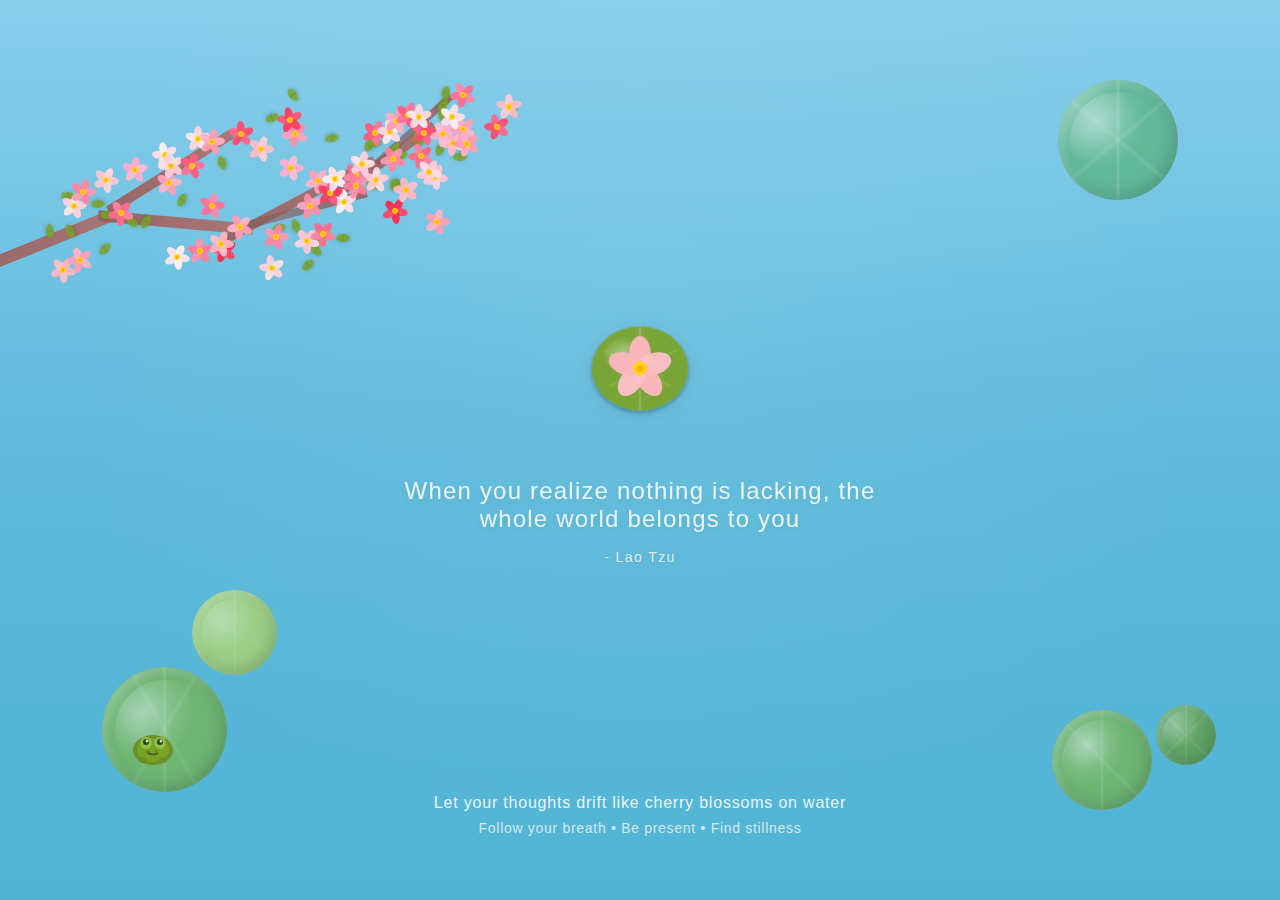
<file: lab/zen.html>
<!DOCTYPE html>
<html lang="en">
<head>
    <meta charset="UTF-8">
    <meta name="viewport" content="width=device-width, initial-scale=1.0">
    <title>Serene Meditation</title>
    <style>
        * {
            margin: 0;
            padding: 0;
            box-sizing: border-box;
        }

        body {
            width: 100vw;
            height: 100vh;
            overflow: hidden;
            font-family: -apple-system, BlinkMacSystemFont, 'Segoe UI', Roboto, 'Helvetica Neue', Arial, sans-serif;
            background: linear-gradient(to bottom, #87CEEB, #5FBADB, #4FB3D4);
            position: relative;
        }

        /* Cherry blossom branch */
        .branch-container {
            position: absolute;
            top: 0;
            left: 0;
            width: 100%;
            height: 300px;
            pointer-events: none;
            z-index: 10;
        }

        .branch {
            background-color: #986666e0;
            position: absolute;
        }

        #branch1 {
            width: 12px;
            height: 160px;
            margin-top: 160px;
            margin-left: 45px;
            transform: rotate(68deg);
            background: linear-gradient(to bottom, #a87777 0%, #986666 100%);
        }

        #branch2 {
            width: 10px;
            height: 145px;
            margin-top: 100px;
            margin-left: 165px;
            transform: rotate(58deg);
            background: linear-gradient(to bottom, #a87777 0%, #986666 100%);
        }

        #branch3 {
            width: 11px;
            height: 155px;
            margin-top: 145px;
            margin-left: 170px;
            transform: rotate(95deg);
            background: linear-gradient(to bottom, #a87777 0%, #986666 100%);
        }

        #branch4 {
            width: 9px;
            height: 170px;
            margin-top: 115px;
            margin-left: 295px;
            transform: rotate(62deg);
            background: linear-gradient(to bottom, #a87777 0%, #986666 100%);
        }

        #branch5 {
            width: 8px;
            height: 130px;
            margin-top: 145px;
            margin-left: 300px;
            transform: rotate(75deg);
            background: linear-gradient(to bottom, #986666 0%, #78555580 100%);
        }

        #branch6 {
            width: 10px;
            height: 120px;
            margin-top: 100px;
            margin-left: 380px;
            transform: rotate(55deg);
            background: linear-gradient(to bottom, #a87777 0%, #986666 100%);
        }

        #branch7 {
            width: 7px;
            height: 100px;
            margin-top: 80px;
            margin-left: 410px;
            transform: rotate(48deg);
            background: linear-gradient(to bottom, #986666 0%, #78555580 100%);
        }

        .cherry-blossom {
            position: absolute;
            pointer-events: none;
            width: 28px;
            height: 28px;
            z-index: 2;
        }

        .cherry-blossom svg {
            transition: transform 0.6s ease;
        }

        .cherry-blossom:hover svg {
            transform: rotate(40deg) !important;
        }

        /* Small leaves on branches */
        .branch-leaf {
            position: absolute;
            pointer-events: none;
            width: 18px;
            height: 18px;
            z-index: 1;
        }

        .branch-leaf svg {
            filter: drop-shadow(0 1px 2px rgba(0, 0, 0, 0.2));
        }

        /* Frog on leaf */
        .frog {
            position: absolute;
            width: 50px;
            height: 40px;
            cursor: pointer;
            pointer-events: auto;
            transition: transform 0.3s ease;
            z-index: 3;
        }

        .frog:hover {
            transform: scale(1.1);
        }

        .frog:active {
            transform: scale(0.95);
        }

        #cherry1 {
            margin-left: 28px;
            margin-top: 124px;
        }

        #cherry2 {
            margin-left: 24px;
            margin-top: 24px;
        }

        #cherry3 {
            margin-left: 89px;
            margin-top: 96px;
        }

        #cherry4 {
            margin-left: 59px;
            margin-top: 136px;
        }

        #cherry5 {
            margin-left: 159px;
            margin-top: 96px;
        }

        /* Leaves */
        .leaf {
            height: 100px;
            width: 100px;
            background-color: #add46e;
            border-radius: 50%;
            position: absolute;
            opacity: 0.8;
            box-shadow: inset -5px -5px 15px rgba(0, 0, 0, 0.2), 
                        inset 5px 5px 10px rgba(255, 255, 255, 0.3);
        }

        .leaf::before {
            content: '';
            position: absolute;
            top: 50%;
            left: 50%;
            transform: translate(-50%, -50%);
            width: 80%;
            height: 80%;
            border-radius: 50%;
            background: radial-gradient(circle at 30% 30%, rgba(255, 255, 255, 0.4) 0%, transparent 50%);
        }

        #darkgreenleaf {
            height: 60px;
            width: 60px;
            right: 5%;
            bottom: 15%;
            background-color: #64a24a;
            background-image: 
                linear-gradient(90deg, transparent 48%, rgba(255, 255, 255, 0.15) 50%, transparent 52%),
                linear-gradient(45deg, transparent 48%, rgba(255, 255, 255, 0.1) 50%, transparent 52%),
                linear-gradient(135deg, transparent 48%, rgba(255, 255, 255, 0.1) 50%, transparent 52%);
        }

        #leaf1 {
            height: 125px;
            width: 125px;
            left: 8%;
            bottom: 12%;
            background-color: #74b559;
            background-image: 
                radial-gradient(circle at 30% 40%, rgba(255, 255, 255, 0.2) 0%, transparent 30%),
                linear-gradient(90deg, transparent 48%, rgba(255, 255, 255, 0.15) 50%, transparent 52%),
                linear-gradient(60deg, transparent 48%, rgba(255, 255, 255, 0.1) 50%, transparent 52%),
                linear-gradient(120deg, transparent 48%, rgba(255, 255, 255, 0.1) 50%, transparent 52%);
        }

        #leaf2 {
            height: 85px;
            width: 85px;
            left: 15%;
            bottom: 25%;
            background-image: 
                linear-gradient(90deg, transparent 48%, rgba(255, 255, 255, 0.12) 50%, transparent 52%),
                linear-gradient(30deg, transparent 48%, rgba(255, 255, 255, 0.08) 50%, transparent 52%);
        }

        #leaf3 {
            background-color: #74b559;
            right: 10%;
            bottom: 10%;
            background-image:
                radial-gradient(circle at 35% 35%, rgba(255, 255, 255, 0.25) 0%, transparent 25%),
                linear-gradient(90deg, transparent 48%, rgba(255, 255, 255, 0.15) 50%, transparent 52%),
                linear-gradient(45deg, transparent 48%, rgba(255, 255, 255, 0.1) 50%, transparent 52%);
        }

        #lightgreenleaf {
            height: 120px;
            width: 120px;
            right: 8%;
            top: 80px;
            background-color: #5ab586;
            background-image:
                radial-gradient(circle at 25% 30%, rgba(255, 255, 255, 0.3) 0%, transparent 35%),
                linear-gradient(90deg, transparent 48%, rgba(255, 255, 255, 0.18) 50%, transparent 52%),
                linear-gradient(40deg, transparent 48%, rgba(255, 255, 255, 0.12) 50%, transparent 52%),
                linear-gradient(140deg, transparent 48%, rgba(255, 255, 255, 0.12) 50%, transparent 52%);
        }

        /* Ripple effect */
        .ripple {
            position: absolute;
            border-radius: 50%;
            border: 2px solid rgba(247, 254, 255, 0.6);
            pointer-events: none;
            animation: ripple-animation 2s ease-out forwards;
        }

        @keyframes ripple-animation {
            0% {
                width: 0;
                height: 0;
                opacity: 1;
                border-width: 3px;
            }
            50% {
                opacity: 0.6;
                border-width: 2px;
            }
            100% {
                width: 200px;
                height: 200px;
                opacity: 0;
                border-width: 1px;
            }
        }

        /* Make leaves clickable */
        .leaf {
            cursor: pointer;
            pointer-events: auto;
            transition: transform 0.2s ease;
        }

        .leaf:hover {
            transform: scale(1.05);
        }

        .leaf:active {
            transform: scale(0.98);
        }

        /* Cherry blossom petals */
        .petal {
            position: absolute;
            pointer-events: none;
            width: 12px;
            height: 12px;
            animation: fall linear infinite;
        }

        .petal-part {
            position: absolute;
            width: 8px;
            height: 12px;
            border-radius: 50%;
            background-color: #ffb3c1;
        }

        .petal-part:nth-child(2n) {
            background-color: #ffc9d9;
        }

        .petal-center {
            position: absolute;
            width: 6px;
            height: 6px;
            border-radius: 50%;
            background-color: #ffd700;
            top: 50%;
            left: 50%;
            transform: translate(-50%, -50%);
            z-index: 10;
        }

        @keyframes fall {
            0% {
                transform: translateY(-20px) translateX(0) rotate(0deg);
                opacity: 0;
            }
            10% {
                opacity: 0.8;
            }
            90% {
                opacity: 0.8;
            }
            100% {
                transform: translateY(120vh) translateX(var(--drift)) rotate(720deg);
                opacity: 0;
            }
        }

        /* Koi fish */
        .koi {
            position: absolute;
            pointer-events: none;
            opacity: 0.7;
        }

        @keyframes swim {
            0% {
                transform: translate(0vw, 0vh) rotate(0deg);
            }
            12.5% {
                transform: translate(15vw, -8vh) rotate(5deg);
            }
            25% {
                transform: translate(35vw, -12vh) rotate(10deg);
            }
            37.5% {
                transform: translate(55vw, -8vh) rotate(5deg);
            }
            50% {
                transform: translate(70vw, 0vh) rotate(0deg);
            }
            62.5% {
                transform: translate(80vw, 8vh) rotate(-5deg);
            }
            75% {
                transform: translate(90vw, 12vh) rotate(-10deg);
            }
            87.5% {
                transform: translate(100vw, 8vh) rotate(-5deg);
            }
            100% {
                transform: translate(110vw, 0vh) rotate(0deg);
            }
        }

        /* Center content */
        .center-content {
            position: absolute;
            top: 50%;
            left: 50%;
            transform: translate(-50%, -50%);
            text-align: center;
            pointer-events: none;
            z-index: 20;
        }

        /* Lily pad in center */
        .lily-pad {
            width: 120px;
            height: 120px;
            margin: 0 auto 48px;
            cursor: pointer;
            pointer-events: auto;
            position: relative;
        }

        .lily-pad:active {
            transform: scale(0.95);
        }

        .lily-pad svg {
            filter: drop-shadow(0 4px 8px rgba(0, 0, 0, 0.1));
        }

        /* Rotate lotus flower on hover */
        .lily-pad:hover #lotusFlower {
            animation: rotateFlower 2s linear infinite;
        }

        @keyframes rotateFlower {
            from {
                transform: translate(50px, 50px) scale(1.5) rotate(0deg);
            }
            to {
                transform: translate(50px, 50px) scale(1.5) rotate(360deg);
            }
        }

        .quote {
            color: rgba(255, 255, 255, 0.95);
            font-size: 24px;
            font-weight: 300;
            letter-spacing: 0.05em;
            text-shadow: 0 2px 8px rgba(0, 0, 0, 0.1);
            margin-bottom: 16px;
            max-width: 600px;
            padding: 0 32px;
            opacity: 0.9;
        }

        .attribution {
            color: rgba(255, 255, 255, 0.8);
            font-size: 14px;
            letter-spacing: 0.1em;
            text-shadow: 0 1px 4px rgba(0, 0, 0, 0.1);
            margin-bottom: 64px;
        }

        .breathing-text {
            color: rgba(255, 255, 255, 0.85);
            font-size: 26px;
            font-weight: 300;
            letter-spacing: 0.15em;
            text-shadow: 0 2px 6px rgba(0, 0, 0, 0.15);
            transition: all 1s ease-in-out;
            margin-bottom: 32px;
        }

        .progress-dots {
            display: flex;
            justify-content: center;
            gap: 16px;
        }

        .dot {
            width: 12px;
            height: 12px;
            border-radius: 50%;
            background-color: rgba(255, 255, 255, 0.25);
            transition: all 0.5s ease-in-out;
        }

        .dot.active {
            background-color: rgba(255, 255, 255, 0.9);
            box-shadow: 0 0 12px rgba(255, 255, 255, 0.6);
        }

        /* Instructions */
        .instructions {
            position: absolute;
            bottom: 64px;
            left: 0;
            right: 0;
            text-align: center;
            color: rgba(255, 255, 255, 0.9);
            transition: opacity 2s ease-in-out;
            pointer-events: none;
        }

        .instructions p {
            font-size: 16px;
            font-weight: 300;
            letter-spacing: 0.05em;
        }

        .instructions .sub {
            font-size: 14px;
            color: rgba(255, 255, 255, 0.75);
            margin-top: 8px;
        }

        .instructions.hidden {
            opacity: 0;
        }

        /* Ambient overlay */
        .ambient-overlay {
            position: absolute;
            inset: 0;
            background: radial-gradient(circle at 50% 40%, rgba(255, 255, 255, 0.1) 0%, transparent 70%);
            opacity: 0.5;
            pointer-events: none;
            transition: opacity 1s ease-in-out;
        }

        /* Quote container */
        .quote-container {
            transition: opacity 0.5s ease-in-out;
        }

        .quote-container.hidden {
            opacity: 0;
            pointer-events: none;
        }

        /* Breathing container */
        .breathing-container {
            transition: opacity 0.5s ease-in-out;
            margin-top: -112px;
        }

        .breathing-container.hidden {
            opacity: 0;
            pointer-events: none;
        }
    </style>
</head>
<body>
    <!-- Leaves scattered around -->
    <div class="leaf" id="leaf1"></div>
    <div class="leaf" id="leaf2"></div>
    <div class="leaf" id="leaf3"></div>
    <div class="leaf" id="darkgreenleaf"></div>
    <div class="leaf" id="lightgreenleaf"></div>

    <!-- Frog sitting on leaf1 -->
    <div class="frog" id="frog" style="left: 10%; bottom: 15%;">
        <svg width="50" height="40" viewBox="0 0 50 40">
            <!-- Body -->
            <ellipse cx="25" cy="25" rx="20" ry="15" fill="#6B8E23" opacity="0.95"/>
            <ellipse cx="25" cy="25" rx="16" ry="12" fill="#7BA428" opacity="0.9"/>
            <!-- Eyes -->
            <circle cx="18" cy="18" r="6" fill="#8BC34A" opacity="0.95"/>
            <circle cx="32" cy="18" r="6" fill="#8BC34A" opacity="0.95"/>
            <circle cx="18" cy="17" r="3" fill="#2E4021"/>
            <circle cx="32" cy="17" r="3" fill="#2E4021"/>
            <circle cx="19" cy="16" r="1.5" fill="#FFF" opacity="0.8"/>
            <circle cx="33" cy="16" r="1.5" fill="#FFF" opacity="0.8"/>
            <!-- Mouth smile -->
            <path d="M 20 28 Q 25 31, 30 28" stroke="#2E4021" stroke-width="1.5" fill="none" opacity="0.7"/>
            <!-- Front legs -->
            <ellipse cx="15" cy="35" rx="4" ry="3" fill="#6B8E23" opacity="0.9"/>
            <ellipse cx="35" cy="35" rx="4" ry="3" fill="#6B8E23" opacity="0.9"/>
            <!-- Spots -->
            <circle cx="20" cy="27" r="2" fill="#5A7020" opacity="0.6"/>
            <circle cx="28" cy="26" r="1.5" fill="#5A7020" opacity="0.6"/>
        </svg>
    </div>

    <!-- Cherry blossom branch -->
    <div class="branch-container" id="branchContainer">
        <div class="branch" id="branch1"></div>
        <div class="branch" id="branch2"></div>
        <div class="branch" id="branch3"></div>
        <div class="branch" id="branch4"></div>
        <div class="branch" id="branch5"></div>
        <div class="branch" id="branch6"></div>
        <div class="branch" id="branch7"></div>
    </div>

    <!-- Falling petals container -->
    <div id="petals-container"></div>

    <!-- Koi fish container -->
    <div id="koi-container"></div>

    <!-- Center content -->
    <div class="center-content">
        <!-- Lily pad object -->
        <div class="lily-pad" id="lilyPad">
            <svg width="120" height="120" viewBox="0 0 100 100">
                <!-- Lily pad leaf with details -->
                <defs>
                    <radialGradient id="lilyHighlight" cx="30%" cy="30%">
                        <stop offset="0%" style="stop-color:rgba(255,255,255,0.4);stop-opacity:1" />
                        <stop offset="50%" style="stop-color:rgba(255,255,255,0);stop-opacity:0" />
                    </radialGradient>
                    <filter id="lilyShadow">
                        <feGaussianBlur in="SourceAlpha" stdDeviation="2"/>
                        <feOffset dx="0" dy="2" result="offsetblur"/>
                        <feComponentTransfer>
                            <feFuncA type="linear" slope="0.3"/>
                        </feComponentTransfer>
                        <feMerge>
                            <feMergeNode/>
                            <feMergeNode in="SourceGraphic"/>
                        </feMerge>
                    </filter>
                </defs>
                <!-- Base ellipse -->
                <ellipse cx="50" cy="50" rx="40" ry="35" fill="#7BA428" opacity="0.9" filter="url(#lilyShadow)"/>
                <!-- Highlight -->
                <ellipse cx="50" cy="50" rx="35" ry="30" fill="url(#lilyHighlight)"/>
                <!-- Veins -->
                <line x1="50" y1="15" x2="50" y2="85" stroke="rgba(255,255,255,0.15)" stroke-width="2"/>
                <line x1="20" y1="35" x2="50" y2="50" stroke="rgba(255,255,255,0.12)" stroke-width="1.5"/>
                <line x1="80" y1="35" x2="50" y2="50" stroke="rgba(255,255,255,0.12)" stroke-width="1.5"/>
                <line x1="25" y1="65" x2="50" y2="50" stroke="rgba(255,255,255,0.12)" stroke-width="1.5"/>
                <line x1="75" y1="65" x2="50" y2="50" stroke="rgba(255,255,255,0.12)" stroke-width="1.5"/>
                <!-- Lotus flower on top -->
                <g transform="translate(50, 50) scale(1.5)" id="lotusFlower">
                    <!-- Petals -->
                    <ellipse cx="0" cy="-8" rx="6" ry="10" fill="#FFB6C1" opacity="0.95" transform="rotate(0)"/>
                    <ellipse cx="0" cy="-8" rx="6" ry="10" fill="#FFC0CB" opacity="0.95" transform="rotate(72)"/>
                    <ellipse cx="0" cy="-8" rx="6" ry="10" fill="#FFB6C1" opacity="0.95" transform="rotate(144)"/>
                    <ellipse cx="0" cy="-8" rx="6" ry="10" fill="#FFC0CB" opacity="0.95" transform="rotate(216)"/>
                    <ellipse cx="0" cy="-8" rx="6" ry="10" fill="#FFB6C1" opacity="0.95" transform="rotate(288)"/>
                    <!-- Center -->
                    <circle cx="0" cy="0" r="4" fill="#FFD700" opacity="0.9"/>
                    <circle cx="0" cy="0" r="2" fill="#FFA500" opacity="0.8"/>
                </g>
            </svg>
        </div>
        
        <!-- Quote section -->
        <div class="quote-container" id="quoteContainer">
            <div class="quote" id="quoteText">
                When you realize nothing is lacking, the whole world belongs to you
            </div>
            
            <div class="attribution" id="attribution">
                - Lao Tzu
            </div>
        </div>
        
        <!-- Breathing section (initially hidden) -->
        <div class="breathing-container hidden" id="breathingContainer">
            <div class="breathing-text" id="breathingText">Breathe In</div>
            
            <div class="progress-dots">
                <div class="dot" id="dot0"></div>
                <div class="dot" id="dot1"></div>
                <div class="dot" id="dot2"></div>
                <div class="dot" id="dot3"></div>
            </div>
        </div>
    </div>

    <!-- Instructions -->
    <div class="instructions" id="instructions">
        <p>Let your thoughts drift like cherry blossoms on water</p>
        <p class="sub">Follow your breath • Be present • Find stillness</p>
    </div>

    <!-- Ambient overlay -->
    <div class="ambient-overlay" id="ambientOverlay"></div>

    <script>
        // Breathing cycle management
        const phases = [
            { name: 'Breathe In', duration: 4000 },
            { name: 'Hold', duration: 4000 },
            { name: 'Breathe Out', duration: 6000 }
        ];

        let currentPhaseIndex = 0;
        let phaseStartTime = Date.now();
        let currentPhase = phases[0];

        const breathingText = document.getElementById('breathingText');
        const ambientOverlay = document.getElementById('ambientOverlay');
        const dots = [
            document.getElementById('dot0'),
            document.getElementById('dot1'),
            document.getElementById('dot2'),
            document.getElementById('dot3')
        ];

        // Fetch quotes from zen.md file in same directory
        let quotes = [
            { text: "When you realize nothing is lacking, the whole world belongs to you", author: "Lao Tzu" }
        ];
        let currentQuoteIndex = 0;

        // Fetch quotes from zen.md file
        fetch('./zen.md')
            .then(response => response.text())
            .then(markdown => {
                // Parse markdown to extract quotes
                const lines = markdown.split('\n');
                const parsedQuotes = [];
                
                for (let i = 0; i < lines.length; i++) {
                    const line = lines[i].trim();
                    // Look for quote pattern: "Quote text" - Author
                    const match = line.match(/^[""](.+?)[""] [-–—] (.+)$/);
                    if (match) {
                        parsedQuotes.push({
                            text: match[1].trim(),
                            author: match[2].trim()
                        });
                    }
                    // Also try: Quote text — Author (without quotes)
                    else if (line.match(/^[^-].+ [—–-] .+$/)) {
                        const parts = line.split(/\s+[—–-]\s+/);
                        if (parts.length === 2) {
                            parsedQuotes.push({
                                text: parts[0].trim(),
                                author: parts[1].trim()
                            });
                        }
                    }
                }
                
                if (parsedQuotes.length > 0) {
                    quotes = parsedQuotes;
                    // Update initial quote
                    quoteText.textContent = quotes[0].text;
                    attribution.textContent = `- ${quotes[0].author}`;
                }
            })
            .catch(error => {
                console.log('Using default quotes');
                // Fallback to default quotes if fetch fails
                quotes = [
                    { text: "When you realize nothing is lacking, the whole world belongs to you", author: "Lao Tzu" },
                    { text: "Be still like a mountain and flow like a great river", author: "Lao Tzu" },
                    { text: "Nature does not hurry, yet everything is accomplished", author: "Lao Tzu" },
                    { text: "The quieter you become, the more you can hear", author: "Ram Dass" },
                    { text: "In the midst of movement and chaos, keep stillness inside of you", author: "Deepak Chopra" },
                    { text: "Peace comes from within. Do not seek it without", author: "Buddha" }
                ];
            });

        // Lily pad click handler - moved below breathwork toggle
        const lilyPad = document.getElementById('lilyPad');
        const quoteText = document.getElementById('quoteText');
        const attribution = document.getElementById('attribution');

        // Add transition to quote elements
        quoteText.style.transition = 'opacity 0.3s ease-in-out';
        attribution.style.transition = 'opacity 0.3s ease-in-out';

        function updateBreathing() {
            const elapsed = Date.now() - phaseStartTime;
            const progress = Math.min(elapsed / currentPhase.duration, 1);

            // Update ambient overlay
            ambientOverlay.style.opacity = 0.5 + progress * 0.2;

            // Update breathing text scale
            const textScale = 1 + progress * 0.08;
            breathingText.style.transform = `scale(${textScale})`;

            // Update progress dots
            const activeDot = Math.floor(progress * 4);
            dots.forEach((dot, index) => {
                if (index === activeDot) {
                    dot.classList.add('active');
                } else {
                    dot.classList.remove('active');
                }
            });

            // Move to next phase
            if (progress >= 1) {
                currentPhaseIndex = (currentPhaseIndex + 1) % phases.length;
                currentPhase = phases[currentPhaseIndex];
                breathingText.textContent = currentPhase.name;
                phaseStartTime = Date.now();
            }

            requestAnimationFrame(updateBreathing);
        }

        updateBreathing();

        // Lotus flower toggle for breathwork mode
        const quoteContainer = document.getElementById('quoteContainer');
        const breathingContainer = document.getElementById('breathingContainer');
        let breathworkActive = false;

        lilyPad.addEventListener('click', (e) => {
            e.stopPropagation(); // Prevent body ripple
            
            breathworkActive = !breathworkActive;
            
            // Get only the lotus flower petals (inside the g tag with id)
            const svg = lilyPad.querySelector('svg');
            const lotusGroup = svg.querySelector('#lotusFlower');
            const lotusPetals = lotusGroup.querySelectorAll('ellipse');
            
            if (breathworkActive) {
                // Switch to breathwork mode - turn petals yellow (keep leaves green)
                quoteContainer.classList.add('hidden');
                breathingContainer.classList.remove('hidden');
                
                // Change only lotus petals to yellow
                lotusPetals.forEach((petal, i) => {
                    petal.setAttribute('fill', i % 2 === 0 ? '#FFD700' : '#FFC700');
                });
            } else {
                // Switch back to quote mode - turn petals pink (keep leaves green)
                quoteContainer.classList.remove('hidden');
                breathingContainer.classList.add('hidden');
                
                // Change lotus petals back to pink
                lotusPetals.forEach((petal, i) => {
                    petal.setAttribute('fill', i % 2 === 0 ? '#FFB6C1' : '#FFC0CB');
                });
            }
        });

        // Hide instructions after 10 seconds
        setTimeout(() => {
            document.getElementById('instructions').classList.add('hidden');
        }, 10000);

        // Animate floating circles
        function animateCircles() {
            const circles = document.querySelectorAll('.floating-circle');
            const startTime = Date.now();

            function animate() {
                const t = (Date.now() - startTime) * 0.0003;

                circles.forEach((circle, index) => {
                    const baseLeft = parseFloat(circle.style.left || getComputedStyle(circle).left);
                    const baseTop = parseFloat(circle.style.top || getComputedStyle(circle).top);
                    
                    const offsetX = Math.sin(t + index) * 5;
                    const offsetY = Math.cos(t * 0.7 + index) * 3;

                    // Extract just the number from the style
                    const leftMatch = circle.className.match(/circle-(\d+)/);
                    const circleNum = leftMatch ? parseInt(leftMatch[1]) : 1;
                    
                    let initialLeft, initialTop;
                    if (circleNum === 1) {
                        initialLeft = 80;
                        initialTop = 8;
                    } else if (circleNum === 2) {
                        initialLeft = 8;
                        initialTop = 60;
                    } else {
                        initialLeft = 85;
                        initialTop = 75;
                    }

                    circle.style.left = (initialLeft + offsetX) + '%';
                    circle.style.top = (initialTop + offsetY) + '%';
                });

                requestAnimationFrame(animate);
            }

            animate();
        }

        animateCircles();

        // Create falling cherry blossoms - only when clicked
        function createPetal(startX, startY) {
            const petal = document.createElement('div');
            petal.className = 'petal';
            
            // Start from the clicked flower position
            petal.style.left = startX + 'px';
            petal.style.top = startY + 'px';
            
            const drift = (Math.random() - 0.5) * 100;
            petal.style.setProperty('--drift', drift + 'px');
            petal.style.animationDuration = (12 + Math.random() * 6) + 's';

            // Create 5 petals in flower pattern
            for (let i = 0; i < 5; i++) {
                const petalPart = document.createElement('div');
                petalPart.className = 'petal-part';
                petalPart.style.transform = `rotate(${i * 72}deg) translateY(-4px)`;
                petalPart.style.transformOrigin = 'center bottom';
                petal.appendChild(petalPart);
            }

            // Add center
            const center = document.createElement('div');
            center.className = 'petal-center';
            petal.appendChild(center);

            document.getElementById('petals-container').appendChild(petal);

            // Remove after animation
            setTimeout(() => {
                petal.remove();
            }, 18000);
        }

        // Generate 42 cherry blossoms distributed along branches
        const pinkPalettes = [
            ['#FFB6C1', '#FFC0CB'], ['#FF9EB5', '#FFB3C6'], ['#FFD1DC', '#FFE4E1'],
            ['#FF85A1', '#FF99B0'], ['#FFC5D0', '#FFD5DF'], ['#FF6B8A', '#FF82A0'],
            ['#FFAEC9', '#FFBCD4'], ['#FFA0B8', '#FFB2C8'], ['#FFE0E6', '#FFF0F5'],
            ['#FF7096', '#FF87AA'], ['#FFCBD5', '#FFDCE4'], ['#FF5C80', '#FF7399'],
            ['#FFD8E0', '#FFE8EE'], ['#FF9CB2', '#FFAFC3'], ['#FF4D70', '#FF6687'],
            ['#FFBCC8', '#FFCDD7'], ['#FF8FA8', '#FFA2BE'], ['#FF3D60', '#FF5578'],
            ['#FFE5EA', '#FFF2F5'], ['#FF7B9C', '#FF90B0'], ['#FF2B50', '#FF4466']
        ];

        const Y_OFFSET = 80;

        const branches = [
            { ox: 45,  oy: 160,  angle: 68,  length: 160, count: 10 },
            { ox: 165, oy: 100,  angle: 58,  length: 145, count: 8 },
            { ox: 170, oy: 145,  angle: 95,  length: 155, count: 9 },
            { ox: 295, oy: 115,  angle: 62,  length: 170, count: 10 },
            { ox: 300, oy: 145,  angle: 75,  length: 130, count: 7 },
            { ox: 380, oy: 100,  angle: 55,  length: 120, count: 8 },
            { ox: 410, oy: 80,   angle: 48,  length: 100, count: 6 },
        ];

        const branchContainer = document.getElementById('branchContainer');
        let blossomIndex = 0;

        branches.forEach((branch) => {
            const rad = (branch.angle - 90) * Math.PI / 180;
            const dx = Math.cos(rad);
            const dy = Math.sin(rad);
            const perpX = -dy;
            const perpY = dx;

            // Calculate how many leaves to add (about 50% of blossom count)
            const leafCount = Math.floor(branch.count * 0.5);
            const totalItems = branch.count + leafCount;

            // First pass: add all leaves (they'll be behind)
            for (let i = 0; i < totalItems; i++) {
                const t = 0.05 + (i / (totalItems - 1)) * 0.95;
                const bx = branch.ox + dx * branch.length * t;
                const by = branch.oy + dy * branch.length * t;

                const jitter = (Math.random() - 0.5) * 70;
                const nudge = (Math.random() - 0.5) * 24;
                const finalX = bx + perpX * jitter + dx * nudge - 14;
                const finalY = by + perpY * jitter + dy * nudge - 14 + Y_OFFSET;

                // 50% chance of leaf at this position
                const isLeaf = Math.random() < 0.5;

                if (isLeaf) {
                    const leaf = document.createElement('div');
                    leaf.className = 'branch-leaf';
                    leaf.style.marginLeft = (finalX + 5) + 'px';
                    leaf.style.marginTop = (finalY + 5) + 'px';
                    const leafRotate = Math.floor(Math.random() * 360);
                    leaf.innerHTML = `
                        <svg width="18" height="18" viewBox="-9 -9 18 18" style="transform:rotate(${leafRotate}deg)">
                            <ellipse cx="0" cy="0" rx="7" ry="4" fill="#7BA428" opacity="0.85"/>
                            <line x1="0" y1="-4" x2="0" y2="4" stroke="#6B8E23" stroke-width="1" opacity="0.6"/>
                        </svg>
                    `;
                    branchContainer.appendChild(leaf);
                }
            }

            // Second pass: add all blossoms (they'll be on top)
            for (let i = 0; i < branch.count; i++) {
                const t = 0.05 + (i / (branch.count - 1)) * 0.95;
                const bx = branch.ox + dx * branch.length * t;
                const by = branch.oy + dy * branch.length * t;

                const jitter = (Math.random() - 0.5) * 70;
                const nudge = (Math.random() - 0.5) * 24;
                const finalX = bx + perpX * jitter + dx * nudge - 14;
                const finalY = by + perpY * jitter + dy * nudge - 14 + Y_OFFSET;

                const [color1, color2] = pinkPalettes[blossomIndex % pinkPalettes.length];
                const blossom = document.createElement('div');
                blossom.className = 'cherry-blossom';
                blossom.id = `cherry${blossomIndex + 1}`;
                blossom.style.marginLeft = finalX + 'px';
                blossom.style.marginTop = finalY + 'px';
                blossom.style.cursor = 'pointer';
                blossom.style.pointerEvents = 'auto';
                const rotate = Math.floor(Math.random() * 360);
                blossom.innerHTML = `
                    <svg width="28" height="28" viewBox="-14 -14 28 28" style="transform:rotate(${rotate}deg)">
                        <ellipse cx="0" cy="-6" rx="4" ry="7" fill="${color1}" opacity="0.95" transform="rotate(0)"/>
                        <ellipse cx="0" cy="-6" rx="4" ry="7" fill="${color2}" opacity="0.95" transform="rotate(72)"/>
                        <ellipse cx="0" cy="-6" rx="4" ry="7" fill="${color1}" opacity="0.95" transform="rotate(144)"/>
                        <ellipse cx="0" cy="-6" rx="4" ry="7" fill="${color2}" opacity="0.95" transform="rotate(216)"/>
                        <ellipse cx="0" cy="-6" rx="4" ry="7" fill="${color1}" opacity="0.95" transform="rotate(288)"/>
                        <circle cx="0" cy="0" r="3" fill="#FFD700" opacity="0.9"/>
                        <circle cx="0" cy="0" r="1.5" fill="#FFA500" opacity="0.8"/>
                    </svg>
                `;

                blossom.addEventListener('click', (e) => {
                    e.stopPropagation();
                    
                    // Make the entire flower fall
                    // Clone the blossom for falling animation
                    const fallingBlossom = blossom.cloneNode(true);
                    
                    // Copy exact position from original
                    const rect = blossom.getBoundingClientRect();
                    fallingBlossom.style.position = 'fixed';
                    fallingBlossom.style.left = rect.left + 'px';
                    fallingBlossom.style.top = rect.top + 'px';
                    fallingBlossom.style.margin = '0';
                    fallingBlossom.style.zIndex = '100';
                    fallingBlossom.style.pointerEvents = 'none';
                    
                    document.body.appendChild(fallingBlossom);
                    
                    // Create falling animation
                    const fallDuration = 3000 + Math.random() * 2000; // 3-5 seconds
                    const drift = (Math.random() - 0.5) * 100; // Horizontal drift
                    const spin = Math.random() * 720 - 360; // Random spin
                    
                    // Start falling
                    requestAnimationFrame(() => {
                        fallingBlossom.style.transition = `all ${fallDuration}ms ease-in`;
                        fallingBlossom.style.top = (window.innerHeight + 50) + 'px';
                        fallingBlossom.style.left = (rect.left + drift) + 'px';
                        fallingBlossom.style.transform = `rotate(${spin}deg)`;
                        fallingBlossom.style.opacity = '0.3';
                    });
                    
                    // Remove after animation
                    setTimeout(() => {
                        fallingBlossom.remove();
                    }, fallDuration + 100);
                    
                    // Remove original flower from tree
                    blossom.style.transition = 'opacity 0.3s ease';
                    blossom.style.opacity = '0';
                    setTimeout(() => {
                        blossom.remove();
                    }, 300);
                });

                branchContainer.appendChild(blossom);
                blossomIndex++;
            }
        });

        // Add shake animation
        const style = document.createElement('style');
        style.textContent = `
            @keyframes shake {
                0%, 100% { transform: rotate(0deg); }
                25% { transform: rotate(-5deg); }
                75% { transform: rotate(5deg); }
            }
        `;
        document.head.appendChild(style);

        // Create koi fish with varied colors and sizes
        function createKoi(delay = 0, fishId = 0) {
            setTimeout(() => {
                const koi = document.createElement('div');
                koi.className = 'koi';
                // More varied vertical position as starting point
                const startY = 20 + Math.random() * 60; // 20% to 80% down the screen
                koi.style.top = startY + '%';
                koi.style.left = '-10%';
                koi.style.animation = 'swim linear infinite';
                // Randomize swim duration for varied speeds
                const duration = 20 + Math.random() * 10; // 20-30 seconds
                koi.style.animationDuration = duration + 's';
                
                // Define 3 different fish color schemes
                const fishColors = [
                    { body: '#FF8C42', overlay: '#FFB347', tail: '#FF8C42', spot: '#FFF' }, // Orange
                    { body: '#E63946', overlay: '#FF6B7A', tail: '#E63946', spot: '#FFD700' }, // Red
                    { body: '#F4F1DE', overlay: '#FFFEF7', tail: '#F4F1DE', spot: '#FF6B6B' }  // White/cream
                ];
                
                // Define 3 different fish scales
                const fishScales = [1.0, 0.75, 1.2]; // Normal, smaller, larger
                
                const colorScheme = fishColors[fishId % 3];
                const scale = fishScales[fishId % 3];
                const svgWidth = 60 * scale;
                const svgHeight = 35 * scale;
                
                koi.innerHTML = `
                    <svg width="${svgWidth}" height="${svgHeight}" viewBox="0 0 60 35">
                        <!-- Body -->
                        <ellipse cx="30" cy="17.5" rx="18" ry="8" fill="${colorScheme.body}" opacity="0.9" />
                        <ellipse cx="35" cy="17.5" rx="12" ry="6" fill="${colorScheme.overlay}" opacity="0.85" />
                        <!-- Larger tail with animation -->
                        <g id="koiTail" style="transform-origin: 12px 17.5px">
                            <path d="M 12 17.5 Q 0 5, 0 17.5 Q 0 30, 12 17.5 Z" fill="${colorScheme.tail}" opacity="0.85" />
                        </g>
                        <!-- Eye and spot -->
                        <circle cx="38" cy="15" r="1.5" fill="#333" />
                        <circle cx="42" cy="17.5" r="2.5" fill="${colorScheme.spot}" opacity="0.9" />
                    </svg>
                `;

                document.getElementById('koi-container').appendChild(koi);

                // Make fish clickable
                koi.style.cursor = 'pointer';
                koi.style.pointerEvents = 'auto';
                
                koi.addEventListener('click', (e) => {
                    e.stopPropagation();
                    
                    // Speed up the animation
                    const currentDuration = parseFloat(koi.style.animationDuration) || duration;
                    const newDuration = currentDuration * 0.5; // 2x faster
                    koi.style.animationDuration = newDuration + 's';
                    
                    // Add a visual flash effect
                    koi.style.filter = 'brightness(1.3)';
                    setTimeout(() => {
                        koi.style.filter = '';
                    }, 200);
                    
                    // Speed up tail wiggle too
                    clearInterval(wiggleAnimation);
                    const fasterWiggleSpeed = wiggleSpeed * 2;
                    const fasterWiggleAnimation = setInterval(() => {
                        wiggleTime += fasterWiggleSpeed;
                        const wiggle = Math.sin(wiggleTime) * 8;
                        tail.style.transform = `rotate(${wiggle}deg)`;
                    }, 50);
                    
                    // Reset speed after 3 seconds
                    setTimeout(() => {
                        koi.style.animationDuration = duration + 's';
                        clearInterval(fasterWiggleAnimation);
                        wiggleAnimation = setInterval(() => {
                            wiggleTime += wiggleSpeed;
                            const wiggle = Math.sin(wiggleTime) * 8;
                            tail.style.transform = `rotate(${wiggle}deg)`;
                        }, 50);
                    }, 3000);
                });

                // Animate the tail wiggle with varied frequency
                const tail = koi.querySelector('#koiTail');
                let wiggleTime = 0;
                const wiggleSpeed = 0.12 + Math.random() * 0.08; // Varied wiggle speed
                let wiggleAnimation = setInterval(() => {
                    wiggleTime += wiggleSpeed;
                    const wiggle = Math.sin(wiggleTime) * 8;
                    tail.style.transform = `rotate(${wiggle}deg)`;
                }, 50);

                setTimeout(() => {
                    clearInterval(wiggleAnimation);
                    koi.remove();
                    createKoi(0, fishId); // Create another one with same ID
                }, duration * 1000);
            }, delay);
        }

        createKoi(0, 0);    // Orange fish, normal size
        createKoi(8000, 1); // Red fish, smaller
        createKoi(16000, 2); // White fish, larger

        // Frog interaction
        const frog = document.getElementById('frog');
        if (frog) {
            // Create audio context for croak sound
            let audioContext = null;
            
            frog.addEventListener('click', (e) => {
                e.stopPropagation();
                
                // Add hop animation
                frog.style.animation = 'frogHop 0.5s ease';
                setTimeout(() => {
                    frog.style.animation = '';
                }, 500);
                
                // Play cute croak sound
                if (!audioContext) {
                    audioContext = new (window.AudioContext || window.webkitAudioContext)();
                }
                
                // Create a cute frog croak using oscillators
                const now = audioContext.currentTime;
                
                // First croak
                const osc1 = audioContext.createOscillator();
                const gain1 = audioContext.createGain();
                osc1.connect(gain1);
                gain1.connect(audioContext.destination);
                
                osc1.type = 'sine';
                osc1.frequency.setValueAtTime(200, now);
                osc1.frequency.exponentialRampToValueAtTime(150, now + 0.1);
                gain1.gain.setValueAtTime(0.3, now);
                gain1.gain.exponentialRampToValueAtTime(0.01, now + 0.15);
                
                osc1.start(now);
                osc1.stop(now + 0.15);
                
                // Second croak (slightly delayed)
                const osc2 = audioContext.createOscillator();
                const gain2 = audioContext.createGain();
                osc2.connect(gain2);
                gain2.connect(audioContext.destination);
                
                osc2.type = 'sine';
                osc2.frequency.setValueAtTime(200, now + 0.2);
                osc2.frequency.exponentialRampToValueAtTime(150, now + 0.3);
                gain2.gain.setValueAtTime(0.3, now + 0.2);
                gain2.gain.exponentialRampToValueAtTime(0.01, now + 0.35);
                
                osc2.start(now + 0.2);
                osc2.stop(now + 0.35);
            });
        }

        // Add frog hop animation
        const frogStyle = document.createElement('style');
        frogStyle.textContent = `
            @keyframes frogHop {
                0%, 100% { transform: translateY(0); }
                50% { transform: translateY(-15px); }
            }
        `;
        document.head.appendChild(frogStyle);

        // Ripple effect on any click
        document.body.addEventListener('click', (e) => {
            // Create ripple at click position
            const ripple = document.createElement('div');
            ripple.className = 'ripple';
            ripple.style.left = e.clientX + 'px';
            ripple.style.top = e.clientY + 'px';
            ripple.style.transform = 'translate(-50%, -50%)';
            
            document.body.appendChild(ripple);
            
            // Remove ripple after animation completes
            setTimeout(() => {
                ripple.remove();
            }, 2000);

            // Change quote if in quote mode
            if (!breathworkActive) {
                // Move to next quote
                currentQuoteIndex = (currentQuoteIndex + 1) % quotes.length;
                const newQuote = quotes[currentQuoteIndex];
                
                // Fade out
                quoteText.style.opacity = '0';
                attribution.style.opacity = '0';
                
                // Change text and fade in
                setTimeout(() => {
                    quoteText.textContent = newQuote.text;
                    attribution.textContent = `- ${newQuote.author}`;
                    quoteText.style.opacity = '0.9';
                    attribution.style.opacity = '1';
                }, 300);
            }
        });

        // Leaf movement when clicked
        const leaves = document.querySelectorAll('.leaf');
        
        leaves.forEach(leaf => {
            leaf.addEventListener('click', (e) => {
                e.stopPropagation(); // Prevent body click from also firing
                
                // Get current position
                const rect = leaf.getBoundingClientRect();
                const centerX = rect.left + rect.width / 2;
                const centerY = rect.top + rect.height / 2;
                
                // Calculate direction away from click
                const clickX = e.clientX;
                const clickY = e.clientY;
                const deltaX = centerX - clickX;
                const deltaY = centerY - clickY;
                
                // Normalize and scale the movement
                const distance = Math.sqrt(deltaX * deltaX + deltaY * deltaY);
                const moveDistance = 30; // pixels to move
                const moveX = (deltaX / distance) * moveDistance;
                const moveY = (deltaY / distance) * moveDistance;
                
                // Get current transform or set to 0
                const currentTransform = leaf.style.transform || 'translate(0px, 0px)';
                const matches = currentTransform.match(/translate\(([^,]+),\s*([^)]+)\)/);
                const currentX = matches ? parseFloat(matches[1]) : 0;
                const currentY = matches ? parseFloat(matches[2]) : 0;
                
                // Apply new position
                const newX = currentX + moveX;
                const newY = currentY + moveY;
                leaf.style.transform = `translate(${newX}px, ${newY}px)`;
                
                // Add a gentle bounce back effect after a delay
                setTimeout(() => {
                    leaf.style.transition = 'transform 1s ease-out';
                    leaf.style.transform = `translate(${currentX}px, ${currentY}px)`;
                    
                    // Reset transition after animation
                    setTimeout(() => {
                        leaf.style.transition = 'transform 0.2s ease';
                    }, 1000);
                }, 100);
                
                // Create ripple at click position
                const ripple = document.createElement('div');
                ripple.className = 'ripple';
                ripple.style.left = clickX + 'px';
                ripple.style.top = clickY + 'px';
                ripple.style.transform = 'translate(-50%, -50%)';
                
                document.body.appendChild(ripple);
                
                setTimeout(() => {
                    ripple.remove();
                }, 2000);
            });
        });
    </script>
</body>
</html>
</file>
<file: zen/css/style.css>
body {
  background-image: linear-gradient(to right,#94d1ff,#5fbbe3,#96cecb)
}

#container {
  width: 720px;
  height: 500px;
  position: absolute;
  top: 50%;
  left: 50%;
  transform: translate(-50%, -50%);
  text-align: center;
  border-radius: 20px;
}

.panel {
  width: 32%;
  height: 100%;
}

#panel1 {
  float: left;
  border-right: 10px solid #f2f2ed;
}

#panel2 {
  float: left;
  border-right: 10px solid #f2f2ed;
}

#panel3 {
  float: right;
}

.leaf {
  margin-left: 78px;
  margin-top: 368px;
  height: 100px;
  width: 100px;
  background-color: #add46e;
  border-radius: 50%;
  position: absolute;
}

#darkgreenleaf {
  height: 60px;
  width: 60px;
  margin-top: 50%;
  margin-left: 88%;
  background-color: #64a24a;
}

#leaf1 {
  height: 125px;
  width: 125px;
  margin-top: 58%;
  background-color: #74b559;
}

#leaf2 {
  height: 85px;
  width: 85px;
  margin-left: 6%;
  margin-top: 47%;
}

#leaf3 {
  background-color: #74b559;
  margin-left: 82%;
  margin-top: 60%;
}

#lightgreenleaf {
  height: 120px;
  width: 120px;
  margin-left: 80%;
  margin-top: 30px;
  background-color: #5ab586;
}

.cherry {
  height: 12px;
  width: 12px;
  background-color: #ffc9d3;
  border-radius: 50%;
  position: absolute;
}

#cherry1 {
  margin-left: 37px;
  margin-top: 133px;
  color: #ffffff;
  box-shadow: 0px 0px 0px 4px #ffe6ea, 1px -15px 2px 4px, 14px -4px 2px 3px, 9px 11px 2px 4px, -7px 13px 1px 4px, -15px -5px 2px 4px
}

#cherry2 {
  margin-left: 33px;
  margin-top: 33px;
  color: #ffffff;
  box-shadow: 0px 0px 0px 4px #ffe6ea, 1px -15px 2px 4px, 14px -4px 2px 3px, 9px 11px 2px 4px, -7px 13px 1px 4px, -15px -5px 2px 4px
}

#cherry3 {
  margin-left: 98px;
  margin-top: 105px;
  color: #ff9db1;
  box-shadow: 1px -15px 2px 4px, 14px -4px 2px 3px, 9px 11px 2px 4px, -7px 13px 1px 4px, -15px -5px 2px 4px
}

#cherry4 {
  margin-left: 68px;
  margin-top: 145px;
  color: #ff9db1;
  box-shadow: 1px -15px 2px 4px, 14px -4px 2px 3px, 9px 11px 2px 4px, -7px 13px 1px 4px, -15px -5px 2px 4px
}

#cherry5 {
  margin-left: 168px;
  margin-top: 105px;
  color: #ffffff;
  box-shadow: 1px -15px 2px 4px, 14px -4px 2px 3px, 9px 11px 2px 4px, -7px 13px 1px 4px, -15px -5px 2px 4px
}

.branch {
  background-color: #986666e0;
  width: 11px;
  height: 138px;
  position: absolute;
}

#branch1 {
  margin-top: 75px;
  margin-left: 55px;
  transform: rotate(71deg);
}

#branch2 {
  margin-top: 20px;
  margin-left: 181px;
  transform: rotate(64deg);
}

#branch3 {
  margin-top: 64px;
  margin-left: 181px;
  transform: rotate(101deg);
}

#branch4 {
  width: 8px;
  height: 150px;
  margin-top: 39px;
  margin-left: 316px;
  transform: rotate(64deg);
}

.ripple {
  margin-top: 20%;
  margin-left: 45%;
  height: 80px;
  width: 80px;
  border-radius: 50%;
  animation: ripples 5s ease-out 0s 1 normal;
  position: absolute;
  z-index: -1;
}

#ripple2 {
  animation: ripples 5s ease-out 1s 1 normal;
}

@keyframes ripples {
  0%    {box-shadow: 0px 0px 2px 3px rgb(247, 254, 255,0.4);}
  100%  {
    margin-top: 18%;
    margin-left: 40%;
    height:160px;
    width: 160px;
    box-shadow: 0px 0px 10px 5px transparent;}
}

.fish {
  width: 30px;
  height: 60px;
  background-color: red;
  border-top-right-radius: 50px;
  border-top-left-radius: 50px;
  border-bottom-left-radius: 25px 90px;
  border-bottom-right-radius: 90px;
  position: absolute;
  margin-left: 50%;
  margin-top: 55%;
  transform: rotate(30deg);
  cursor: pointer;
}

#fishtail {
  margin-top: 64px;
  margin-left: -12px;
  width:0;
  height: 0;
  border-left: 12px solid transparent;
  border-right: 12px solid transparent;
  border-bottom: 15px solid orange;
  transform: rotate(30deg);
}

.fish::before {
	content: "";
}

#quote {
  margin-top: 30%;
  color: #fff;
  font-size: 22px;
}

#author {
  margin-top: 20px;
  font-size: 17px;
  float: right;
  color: #fff;
}
</file>
